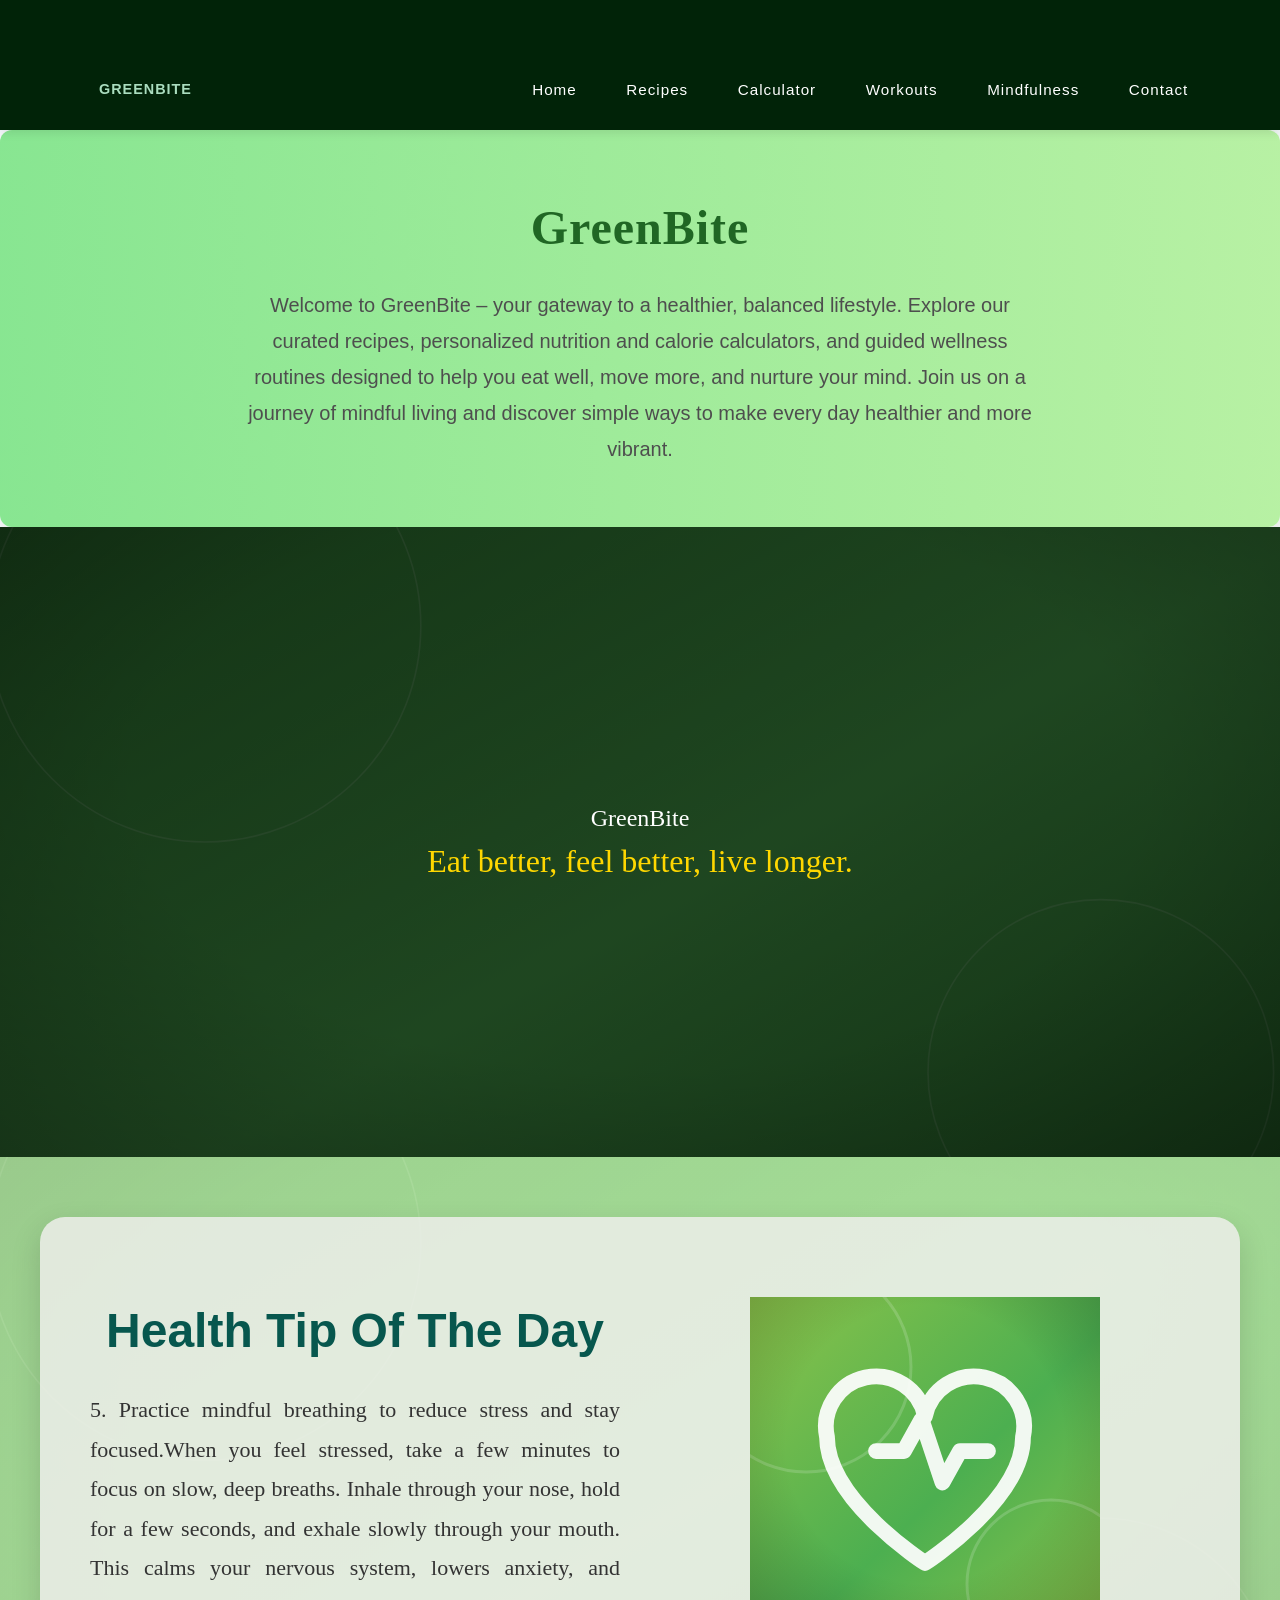
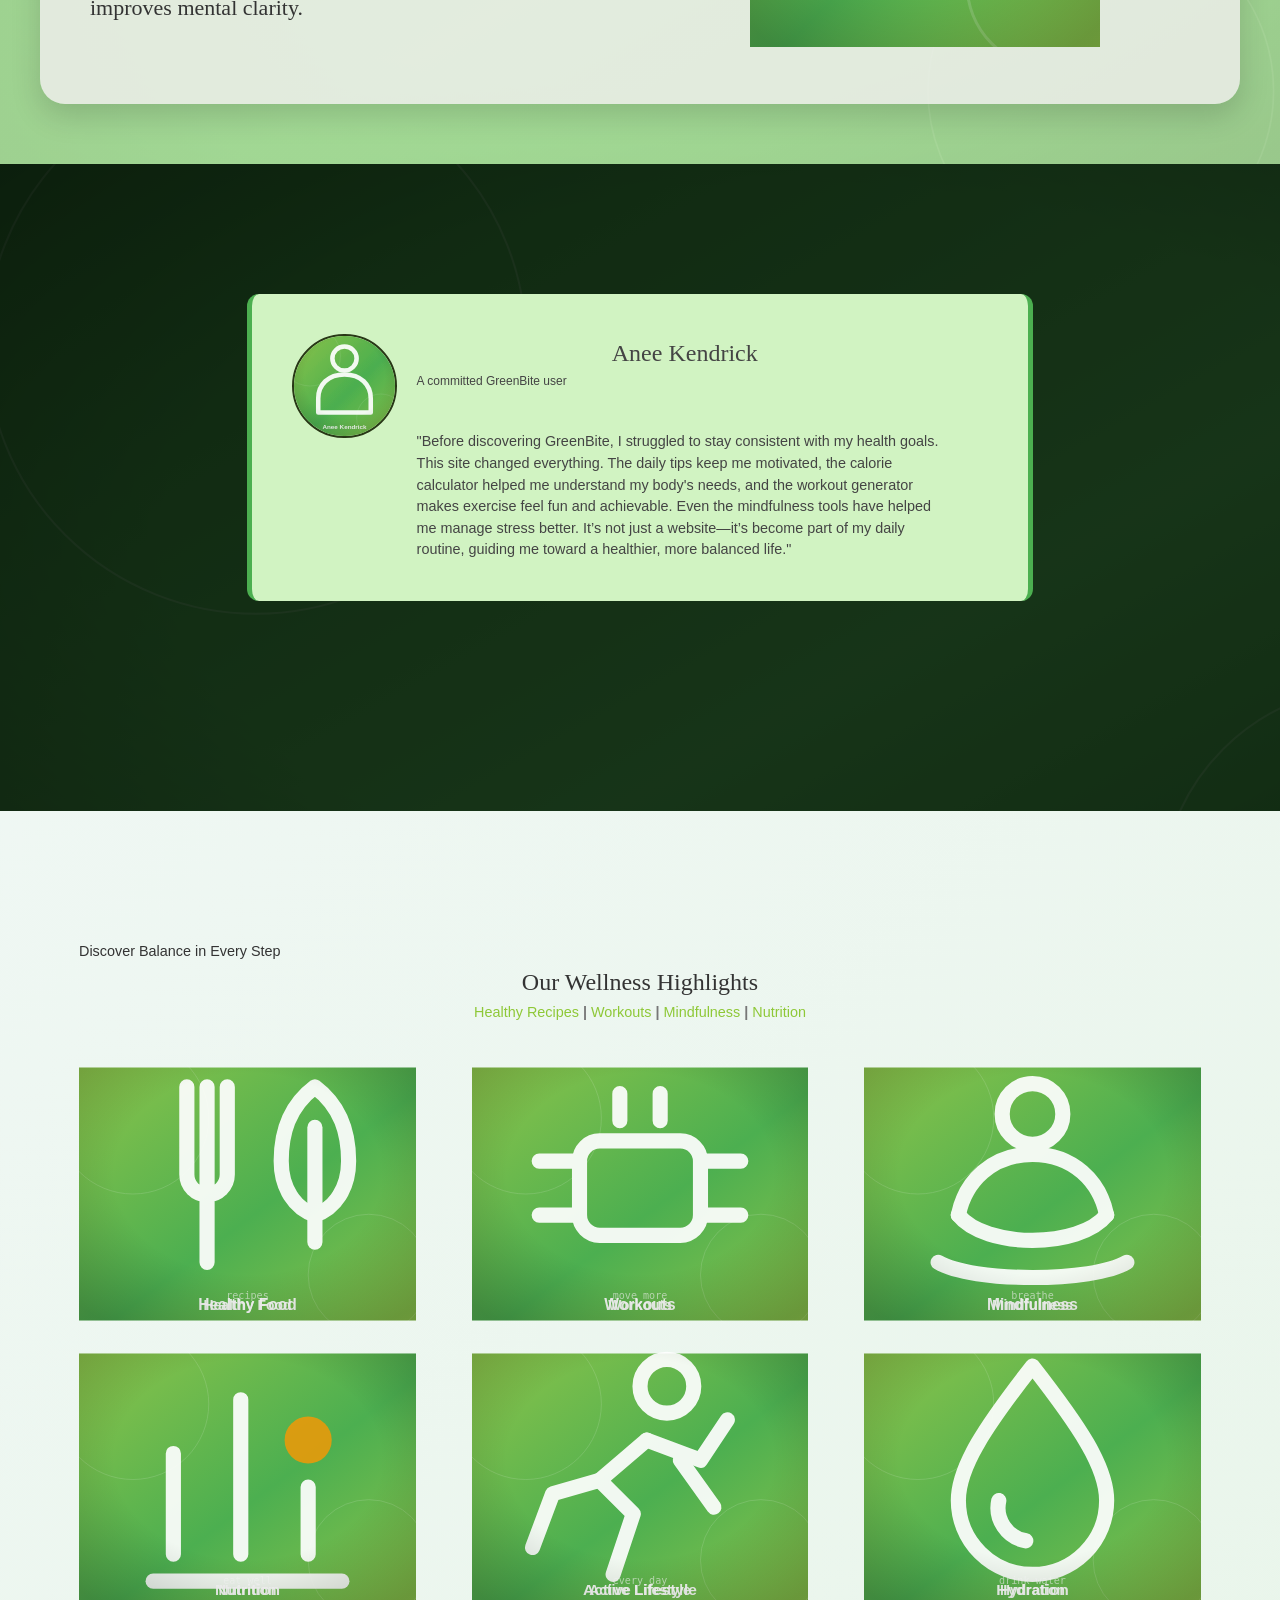
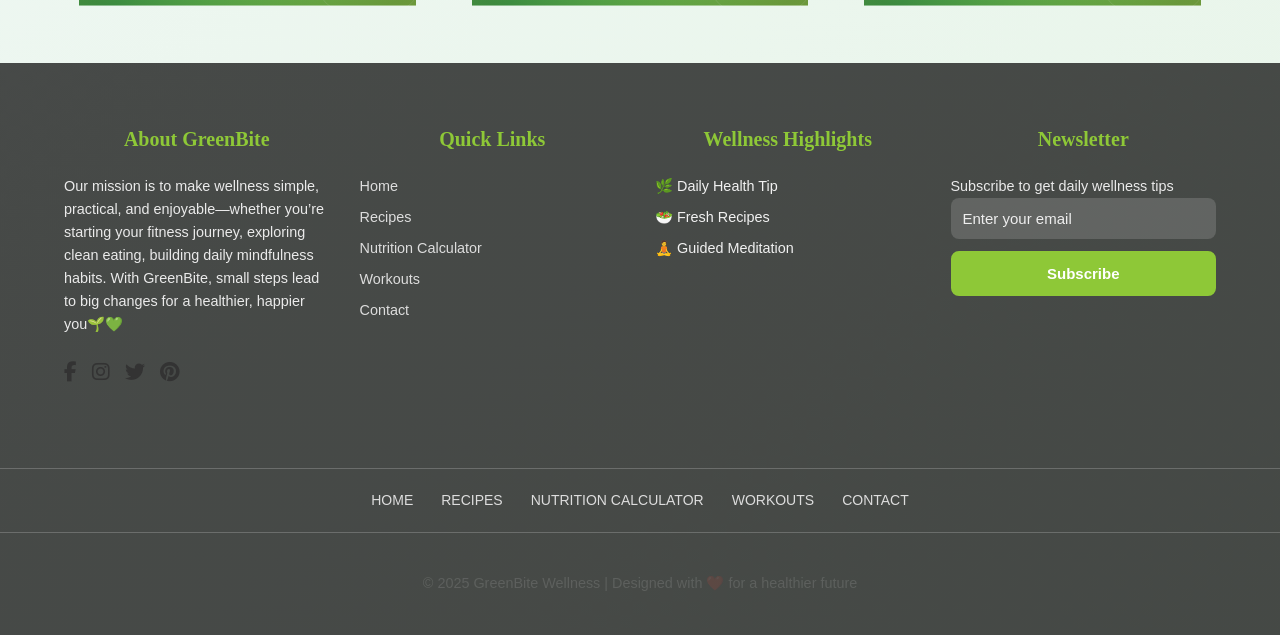
<file: index.html>
<!DOCTYPE html>
<html lang="en">
  <head>
    <meta charset="UTF-8" >
    <meta http-equiv="X-UA-Compatible" content="IE=edge" >
    <meta name="viewport" content="width=device-width, initial-scale=1.0" >
    <title>GreenBite</title>
    <link rel="stylesheet" href="style.css">
    
    <link
      rel="stylesheet"
      href="https://cdnjs.cloudflare.com/ajax/libs/font-awesome/6.5.0/css/all.min.css"
      crossorigin="anonymous"
      referrerpolicy="no-referrer"
    >
    <link href="https://fonts.googleapis.com/css2?family=Roboto&display=swap" rel="stylesheet">
    <link rel="icon" type="image/png" href="img/favicon.svg">
      <!-- PWA manifest -->
  <link rel="manifest" href="manifest.json">
  <meta name="theme-color" content="#4CAF50">


  </head>
 
<body>
    <!-- Header with Navigation -->
     <header>
        <div class="container">
         
            <nav>
              <a href="index.html" class="logo">GreenBite</a>
                
                <div class="hamburger">
                    <div class="line1"></div>
                    <div class="line2"></div>
                    <div class="line3"></div>
                </div>
                <ul class="nav-links">
                   
                    <li class="nav-link" style="--i: 1.35s"><a href="index.html"> Home</a></li>
                    <li class="nav-link" style="--i: 1.35s"><a href="Recipie.html"> Recipes</a></li>
                    <li class="nav-link" style="--i: .6s"><a href="Calculator.html"> Calculator</a></li>
                    
                    <li class="nav-link" style="--i: 1.1s">
                        <a href="#"> Workouts </a>
                        <div class="dropdown">
                            <ul>
                                <li class="dropdown-link"><a href="Bodyparts.html"> Body parts</a></li>
                                <li class="dropdown-link"><a href="Equipment.html"> Gear Needed</a></li>
                                <li><div class="arrow"></div></li>
                            </ul>
                        </div>
                    </li>
                    <li class="nav-link" style="--i: 1.35s"><a href="Mindfulness.html"> Mindfulness </a></li>
                    <li class="nav-link" style="--i: 1.35s"><a href="Contact.html"> Contact </a></li>
                </ul>
            </nav>
        </div>
    </header>

    <!-- Slide Heading -->
    <div class="slide-heading">
      <h1 class="slide-title">GreenBite</h1>
      <p class="description">
        Welcome to GreenBite – your gateway to a healthier, balanced lifestyle. 
        Explore our curated recipes, personalized nutrition and calorie calculators, 
        and guided wellness routines designed to help you eat well, move more, 
        and nurture your mind. Join us on a journey of mindful living and discover 
        simple ways to make every day healthier and more vibrant.
      </p>
    </div>

    <!-- Hero Section -->
    <section class="hero">
      <h2>GreenBite</h2>
      <p id="quote" class="fade">Loading tips...</p>
    </section>

    <!-- Health Tip Section -->
    <section class="health-tip">
      <div class="tip-box">
        <div class="details-wrap d-flex j-between">
          <div class="left-side">
            <h2>Health Tip Of The Day</h2>
            <p id="dailyTip"></p>
          </div>
          <div class="right-side img-icon">
            <a href="#"><img src="img/heart.svg" alt="heart icon" ></a>
          </div>
        </div>
      </div>
    </section>

    <!-- Testimonial Quote Section -->
    <section class="main-quote">
      <div class="container">
        <div class="quote-box d-flex">
          <img src="img/anne.svg" alt="Anee Kendrick" >
          <div class="quote-wrap">
            <h2>Anee Kendrick</h2>
            <span>A committed GreenBite user</span>
            <p>
              "Before discovering GreenBite, I struggled to stay consistent with my health goals. 
              This site changed everything. The daily tips keep me motivated, the calorie calculator 
              helped me understand my body's needs, and the workout generator makes exercise feel fun 
              and achievable. Even the mindfulness tools have helped me manage stress better. 
              It’s not just a website—it’s become part of my daily routine, guiding me toward a healthier, 
              more balanced life."
            </p>
          </div>
        </div>
      </div>
    </section>

    <!-- Portfolio Section -->
    <section class="portfolio-box">
      <div class="container">
        <div class="description-title-box-wrap">
          <div class="description-title-box">
            <p>Discover Balance in Every Step</p>
            <h2>Our Wellness Highlights</h2>
          </div>
          <div class="portfolio-switch">
            <span>Healthy Recipes</span> | <span>Workouts</span> |
            <span>Mindfulness</span> | <span>Nutrition</span>
          </div>
        </div>

        <div class="portfolio-item">
          <div class="single-portfolio">
            <a href="Recipie.html" class="img-icon">
              <img src="img/eat.svg" alt="Healthy food" >
            </a>
          </div>
          <div class="single-portfolio">
            <a href="Bodyparts.html" class="img-icon">
              <img src="img/workout.svg" alt="Workout" >
            </a>
          </div>
          <div class="single-portfolio">
            <a href="Mindfulness.html" class="img-icon">
              <img src="img/mindfulness3.svg" alt="Mindfulness" >
            </a>
          </div>
          <div class="single-portfolio">
            <a href="Recipie.html" class="img-icon">
              <img src="img/nutrition.svg" alt="Nutrition" >
            </a>
          </div>
          <div class="single-portfolio">
            <a href="Calculator.html" class="img-icon">
              <img src="img/workers.svg" alt="Active lifestyle" >
            </a>
          </div>
          <div class="single-portfolio">
            <a href="Bodyparts.html" class="img-icon">
              <img src="img/Hydration.svg" alt="Hydration" >
            </a>
          </div>
        </div>
      </div>
    </section>

    <!-- =======================================
      Foooter 
      ========================================= -->
    
    <footer>
      <div class="footer-widget">
        <!-- About -->
        <div class="about-widget">
          <h3>About GreenBite</h3>
          <p>Our mission is to make wellness simple, practical, and enjoyable—whether you’re starting your fitness 
            journey, exploring clean eating, building daily mindfulness habits. With GreenBite, small steps 
            lead to big changes for a healthier, happier you🌱💚</p>
          <div class="social-widget">
        <a href="https://facebook.com" aria-label="Facebook">
        <i class="fa-brands fa-facebook-f"></i>
      </a>
      <a href="https://instagram.com" aria-label="Instagram">
        <i class="fa-brands fa-instagram"></i>
      </a>
      <a href="https://twitter.com" aria-label="Twitter">
        <i class="fa-brands fa-twitter"></i>
      </a>

        <a href="https://pinterest.com">
          <i class="fa-brands fa-pinterest"></i>
        </a>
      </div>
        </div>

        <!-- Quick Links -->
        <div class="links-widget">
          <h3>Quick Links</h3>
          <ul>
            <li><a href="index.html">Home</a></li>
          <li><a href="Recipie.html">Recipes</a></li>
          <li><a href="Calculator.html">Nutrition Calculator</a></li>
          <li><a href="Bodyparts.html">Workouts</a></li>
          <li><a href="Contact.html">Contact</a></li>
          </ul>
        </div>

        <!-- Recent Highlights -->
        <div class="recent-widget">
          <h3>Wellness Highlights</h3>
          <ul>
            <li>🌿 Daily Health Tip</li>
            <li>🥗 Fresh Recipes</li>
            <li>🧘 Guided Meditation</li>
          </ul>
        </div>

        <!-- Newsletter -->
        <div class="contact-widget">
          <h3>Newsletter</h3>
          <p>Subscribe to get daily wellness tips</p>
          <form id="newsletterForm">
            <input type="email" id="emailInput" placeholder="Enter your email" required>
            <input type="submit" value="Subscribe">
          </form>
          <p id="subscriptionMsg"></p>
        </div>
      </div>

      <!-- Footer Menu -->
      <div class="footer-menu">
        <ul>
          <li><a href="index.html">Home</a></li>
          <li><a href="Recipie.html">Recipes</a></li>
          <li><a href="Calculator.html">Nutrition Calculator</a></li>
          <li><a href="Bodyparts.html">Workouts</a></li>
          <li><a href="Contact.html">Contact</a></li>
        </ul>
      </div>

      <!-- Credits -->
      <div class="footer-credit">
        <p>&copy; 2025 GreenBite Wellness | Designed with ❤️ for a healthier future</p>
      </div>
    </footer>

    <script src="script.js"></script>
  </body>
</html>
</file>
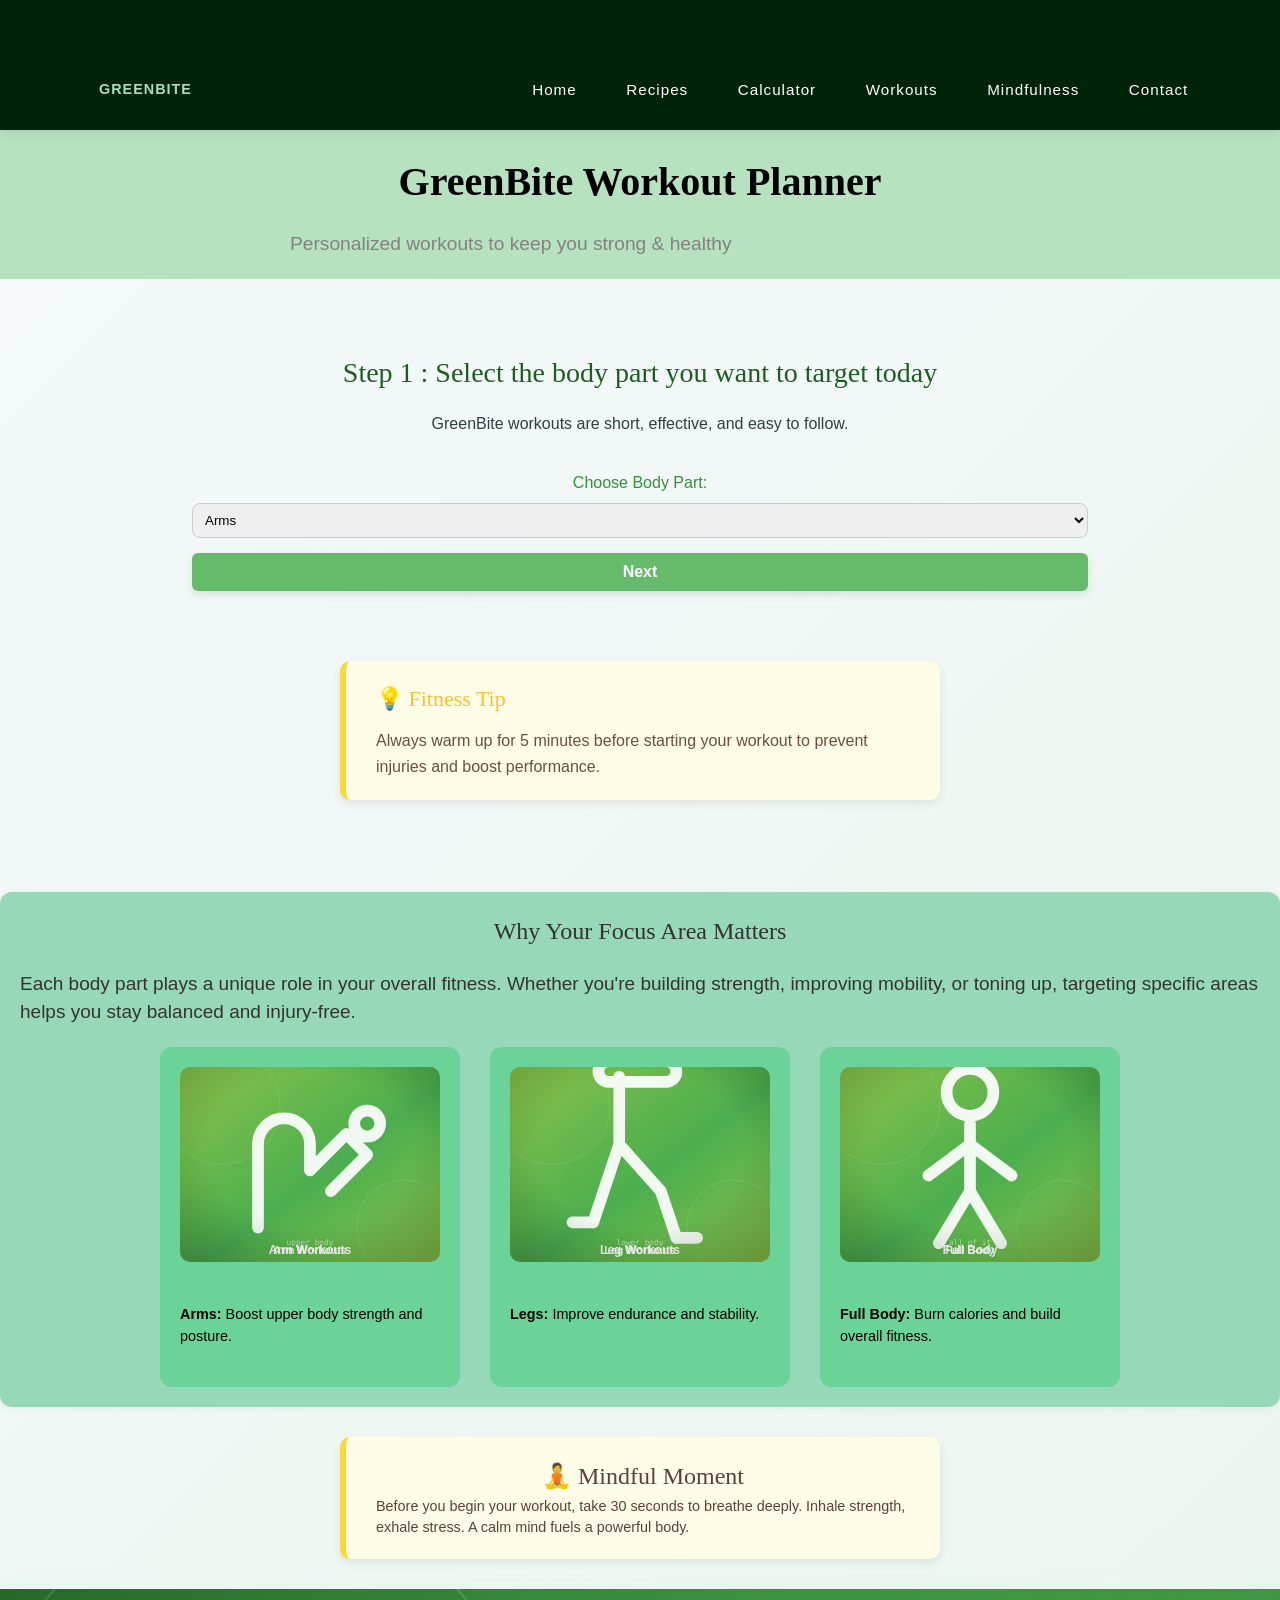
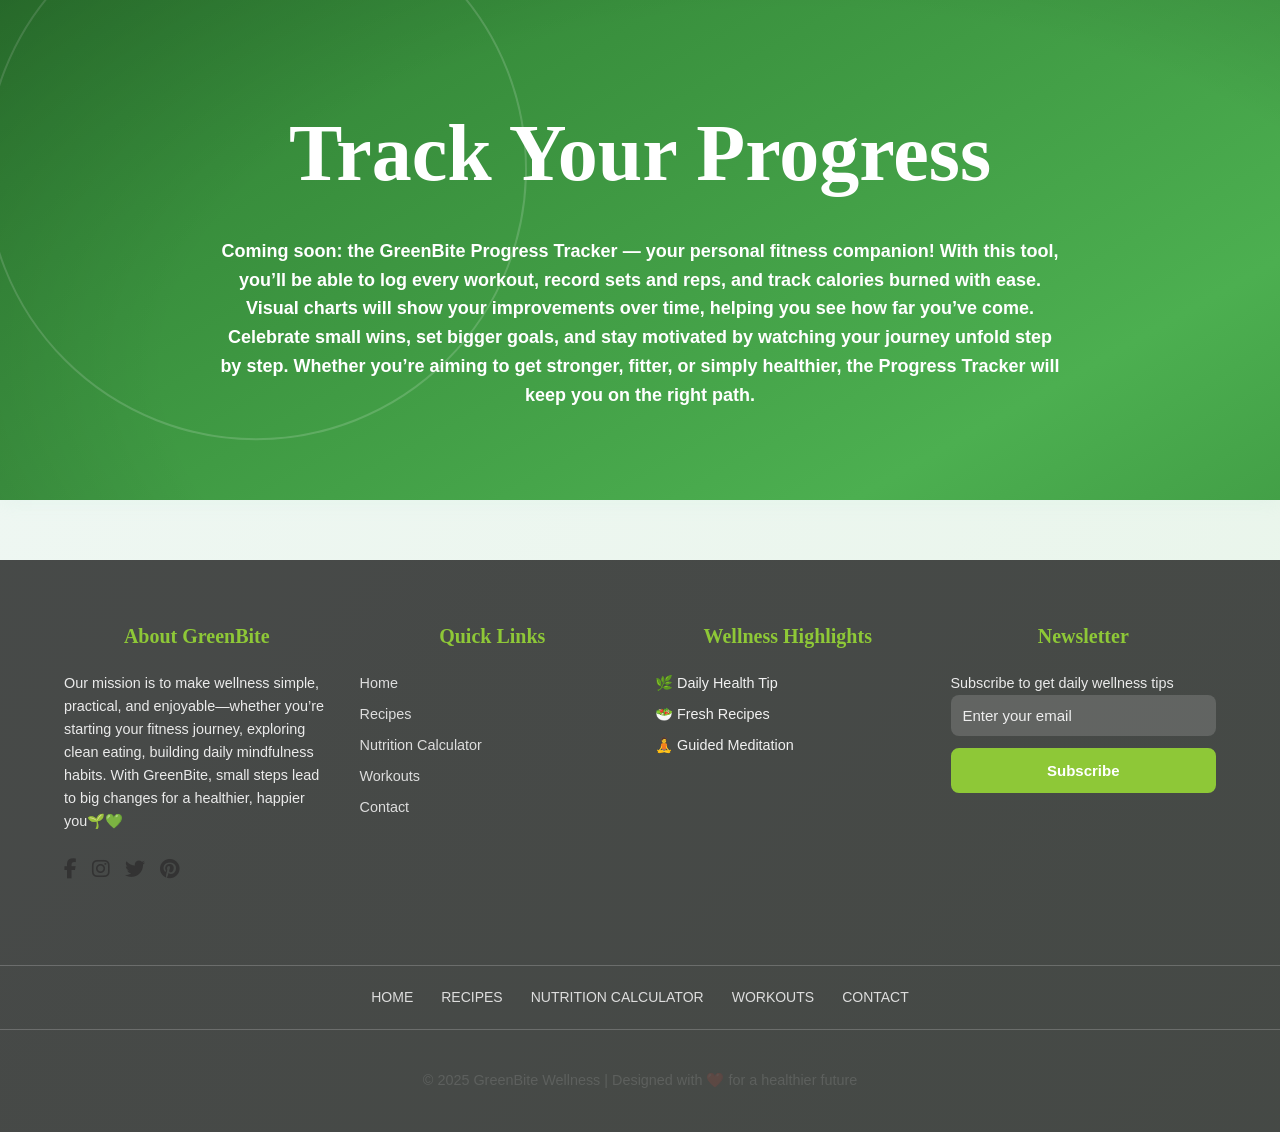
<file: Bodyparts.html>
<!DOCTYPE html>
<html lang="en">
  <head>
    <meta charset="UTF-8" >
    <meta http-equiv="X-UA-Compatible" content="IE=edge" >
    <meta name="viewport" content="width=device-width, initial-scale=1.0" >
    <title>GreenBite</title>
    <link rel="stylesheet" href="style.css">
    
    <link
      rel="stylesheet" 
      href="https://cdnjs.cloudflare.com/ajax/libs/font-awesome/6.5.0/css/all.min.css"
      crossorigin="anonymous"
      referrerpolicy="no-referrer"
    >
    <link rel="icon" type="image/png" href="img/favicon.svg">
      <!-- PWA manifest -->
  <link rel="manifest" href="manifest.json">
  <meta name="theme-color" content="#4CAF50">
    <link href="https://fonts.googleapis.com/css2?family=Roboto&display=swap" rel="stylesheet">

  </head>
<body class="bodygrid">
    
<header>
        <div class="container">
         
            <nav>
              <a href="index.html" class="logo">GreenBite</a>
                
                <div class="hamburger">
                    <div class="line1"></div>
                    <div class="line2"></div>
                    <div class="line3"></div>
                </div>
                <ul class="nav-links">
                    
                    <li class="nav-link" style="--i: 1.35s"><a href="index.html"> Home</a></li>
                    <li class="nav-link" style="--i: 1.35s"><a href="Recipie.html"> Recipes</a></li>
                    <li class="nav-link" style="--i: .6s"><a href="Calculator.html"> Calculator</a></li>
                    
                    <li class="nav-link" style="--i: 1.1s">
                        <a href="#"> Workouts </a>
                        <div class="dropdown">
                            <ul>
                                <li class="dropdown-link"><a href="Bodyparts.html"> Body parts</a></li>
                                <li class="dropdown-link"><a href="Equipment.html"> Gear Needed</a></li>
                                <li><div class="arrow"></div></li>
                            </ul>
                        </div>
                    </li>
                    <li class="nav-link" style="--i: 1.35s"><a href="Mindfulness.html"> Mindfulness </a></li>
                    <li class="nav-link" style="--i: 1.35s"><a href="Contact.html"> Contact </a></li>
                </ul>
            </nav>
        </div>
    </header>

    <div id="bodypartheader">
    <h1 >GreenBite Workout Planner</h1>
    <p  id="para">Personalized workouts to keep you strong & healthy </p>
    </div>

  <main>
    <section class="intro">
      <h2>Step 1 : Select the body part you want to target today </h2>
      <p> 
      GreenBite workouts are short, effective, and easy to follow.</p>
    

    <form id="bodyForm" >
      <label for="bodypart">Choose Body Part:</label>
      <select id="bodypart">
        <option value="Arms">Arms</option>
        <option value="Legs">Legs</option>
        <option value="Full Body">Full Body</option>
      </select>
      <button type="submit">Next</button>
    </form>
    </section>


    <!-- Extra Content: Tips Section -->
    <section class="tips">
      <h3>💡 Fitness Tip</h3>
      <p>Always warm up for 5 minutes before starting your workout to prevent injuries and boost performance.</p>
    </section>
  </main>
  <section class="why-section">
  <h2>Why Your Focus Area Matters</h2>
  <p>Each body part plays a unique role in your overall fitness. Whether you're building strength, improving mobility, or toning up, targeting specific areas helps you stay balanced and injury-free.</p>
  
  <div class="focus-images">
    <div class="focus-item">
      <img src="img/ArmWorkout.svg" alt="Arm workout">
      <p><strong>Arms:</strong> Boost upper body strength and posture.</p>
    </div>
    <div class="focus-item">
      <img src="img/LegWorkout.svg" alt="Leg workout">
      <p><strong>Legs:</strong> Improve endurance and stability.</p>
    </div>
    <div class="focus-item">
      <img src="img/fullbodyworkout.svg" alt="Full body workout">
      <p><strong>Full Body:</strong> Burn calories and build overall fitness.</p>
    </div>
  </div>
</section>

      <section class="mindful-moment">
        <div class="moment-box">
          
            
              <h2>🧘 Mindful Moment</h2>
              <p id="moment">Before you begin your workout, take 30 seconds to breathe deeply. Inhale strength, exhale stress.
                 A calm mind fuels a powerful body.</p>
           
        </div>
      </section>

<section class="progress-teaser">
  <h3>Track Your Progress</h3>
  <p>
    Coming soon: the <strong>GreenBite Progress Tracker</strong> — your personal fitness companion! 
    With this tool, you’ll be able to log every workout, record sets and reps, and track calories burned with ease. 
    Visual charts will show your improvements over time, helping you see how far you’ve come. 
    Celebrate small wins, set bigger goals, and stay motivated by watching your journey unfold step by step. 
    Whether you’re aiming to get stronger, fitter, or simply healthier, the Progress Tracker will keep you on the right path.
  </p>
</section>


<footer>
  <div class="footer-widget">
    <!-- About -->
    <div class="about-widget">
      <h3>About GreenBite</h3>
      <p>Our mission is to make wellness simple, practical, and enjoyable—whether you’re starting your fitness 
        journey, exploring clean eating, building daily mindfulness habits. With GreenBite, small steps 
        lead to big changes for a healthier, happier you🌱💚</p>
      <div class="social-widget">
        <a href="https://facebook.com" aria-label="Facebook">
        <i class="fa-brands fa-facebook-f"></i>
      </a>
      <a href="https://instagram.com" aria-label="Instagram">
        <i class="fa-brands fa-instagram"></i>
      </a>
      <a href="https://twitter.com" aria-label="Twitter">
        <i class="fa-brands fa-twitter"></i>
      </a>

        <a href="https://pinterest.com">
          <i class="fa-brands fa-pinterest"></i>
        </a>
      </div>

    </div>

    <!-- Quick Links -->
    <div class="links-widget">
      <h3>Quick Links</h3>
      <ul>
        <li><a href="index.html">Home</a></li>
          <li><a href="Recipie.html">Recipes</a></li>
          <li><a href="Calculator.html">Nutrition Calculator</a></li>
          <li><a href="Bodyparts.html">Workouts</a></li>
          <li><a href="Contact.html">Contact</a></li>
      </ul>
    </div>

    <!-- Recent Highlights -->
    <div class="recent-widget">
      <h3>Wellness Highlights</h3>
      <ul>
        <li>🌿 Daily Health Tip</li>
        <li>🥗 Fresh Recipes</li>
        <li>🧘 Guided Meditation</li>
      </ul>
    </div>

    <!-- Newsletter -->
    <div class="contact-widget">
      <h3>Newsletter</h3>
      <p>Subscribe to get daily wellness tips</p>
      <form id="newsletterForm">
        <input type="email" id="emailInput" placeholder="Enter your email" required>
        <input type="submit" value="Subscribe">
      </form>
      <p id="subscriptionMsg"></p>
    </div>
  </div>

  <!-- Footer Menu -->
  <div class="footer-menu">
    <ul>
      <li><a href="index.html">Home</a></li>
          <li><a href="Recipie.html">Recipes</a></li>
          <li><a href="Calculator.html">Nutrition Calculator</a></li>
          <li><a href="Bodyparts.html">Workouts</a></li>
          <li><a href="Contact.html">Contact</a></li>
    </ul>
  </div>

  <!-- Credits -->
  <div class="footer-credit">
    <p>&copy; 2025 GreenBite Wellness | Designed with ❤️ for a healthier future</p>
  </div>
  <script src="script.js"></script>
</footer>
</body>
</html>
</file>
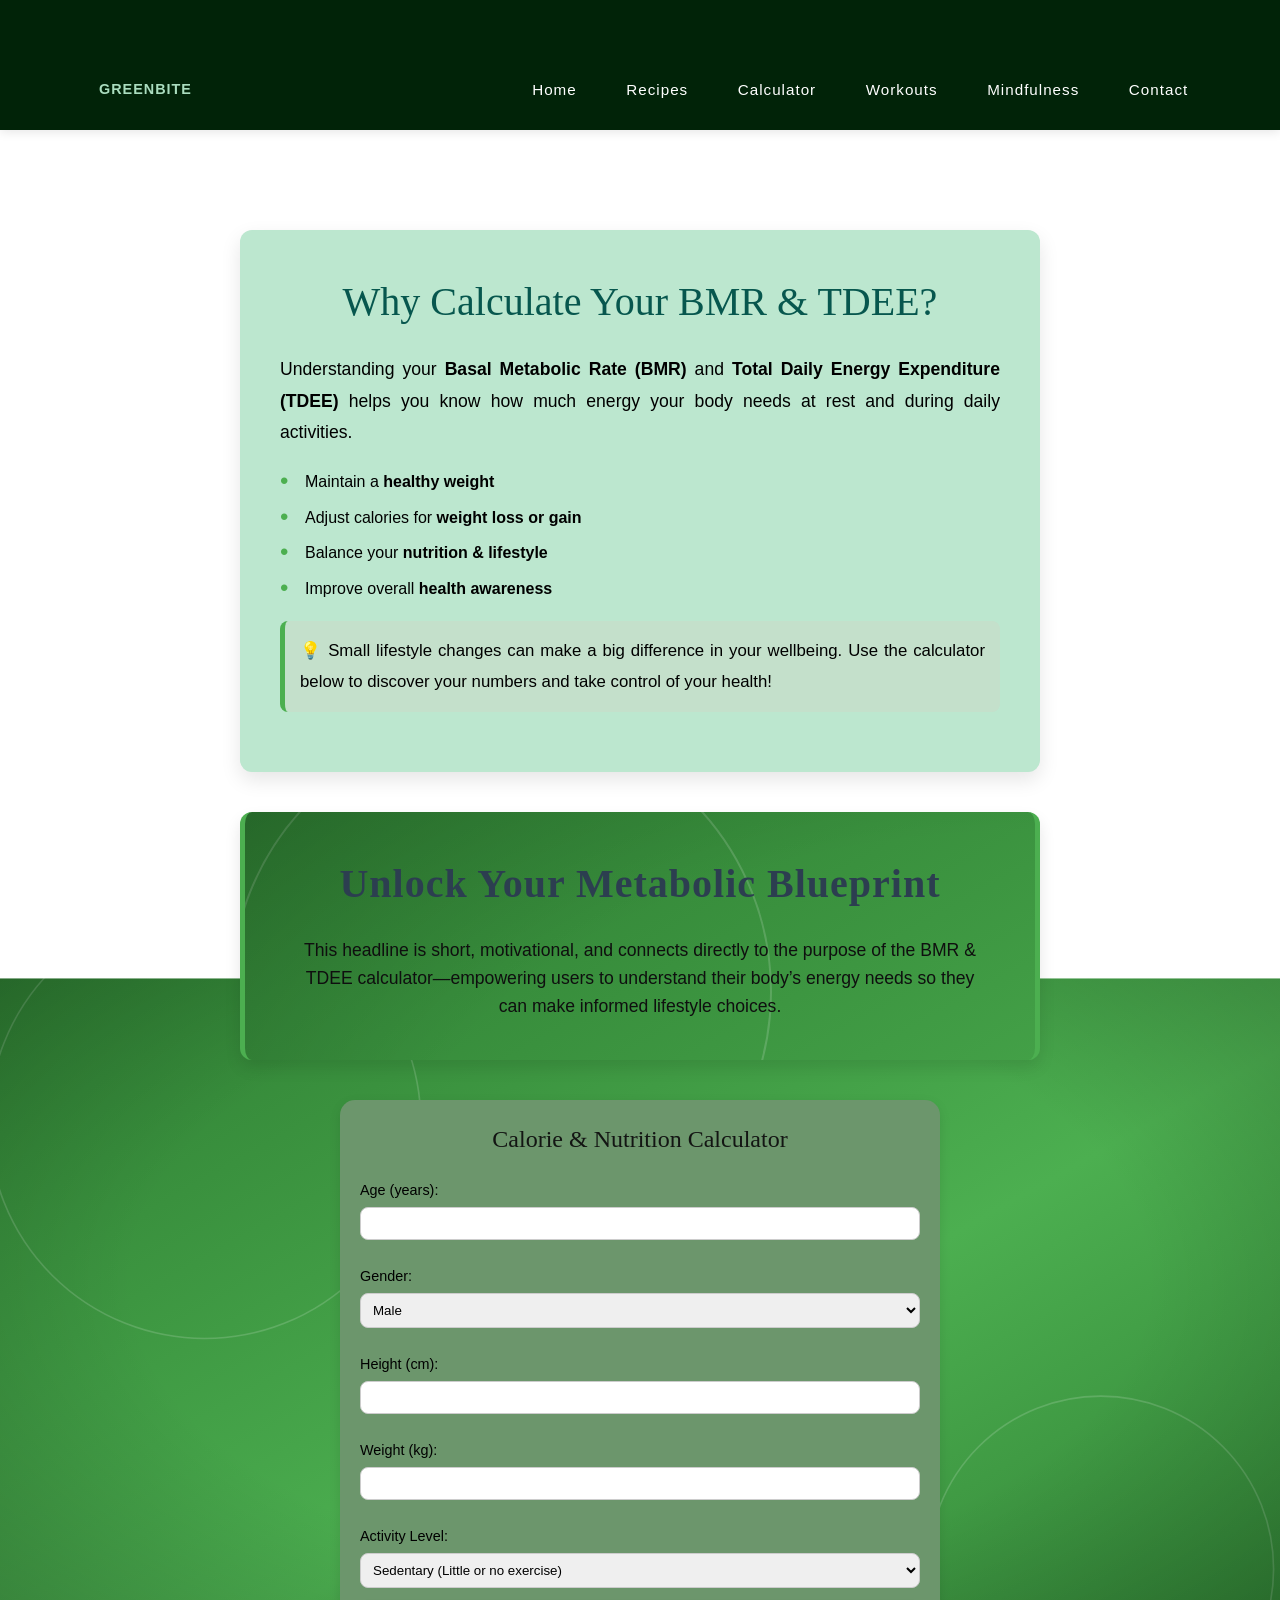
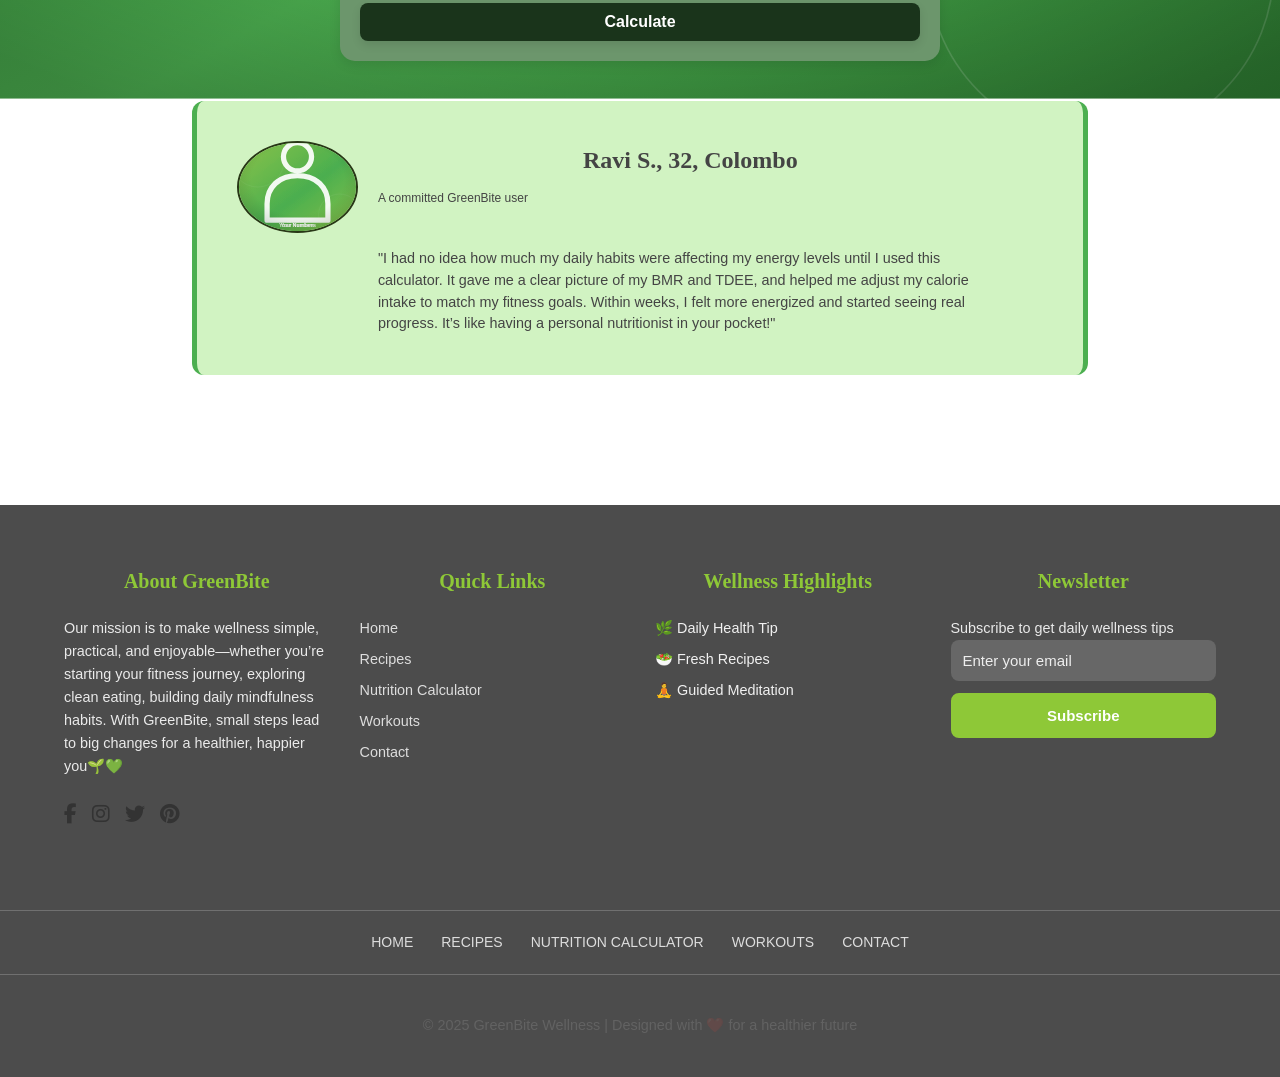
<file: Calculator.html>
<!DOCTYPE html>
<html lang="en">
  <head>
    <meta charset="UTF-8" >
    <meta http-equiv="X-UA-Compatible" content="IE=edge" >
    <meta name="viewport" content="width=device-width, initial-scale=1.0" >
    <title>GreenBite</title>
    <link rel="stylesheet" href="style.css">
    
    <link
      rel="stylesheet"
      href="https://cdnjs.cloudflare.com/ajax/libs/font-awesome/6.5.0/css/all.min.css"
      crossorigin="anonymous"
      referrerpolicy="no-referrer"
    >
    <link rel="icon" type="image/png" href="img/favicon.svg">
      <!-- PWA manifest -->
  <link rel="manifest" href="manifest.json">
  <meta name="theme-color" content="#4CAF50">
    <link href="https://fonts.googleapis.com/css2?family=Roboto&display=swap" rel="stylesheet">

  </head>
<body class="calculatorContainer">

    <!-- Header with Navigation -->
     <header>
        <div class="container">
         
            <nav>
              <a href="index.html" class="logo">GreenBite</a>
                
                <div class="hamburger">
                    <div class="line1"></div>
                    <div class="line2"></div>
                    <div class="line3"></div>
                </div>
                <ul class="nav-links">
                   
                    <li class="nav-link" style="--i: 1.35s"><a href="index.html"> Home</a></li>
                    <li class="nav-link" style="--i: 1.35s"><a href="Recipie.html"> Recipes</a></li>
                    <li class="nav-link" style="--i: .6s"><a href="Calculator.html"> Calculator</a></li>
                    
                    <li class="nav-link" style="--i: 1.1s">
                        <a href="#"> Workouts </a>
                        <div class="dropdown">
                            <ul>
                                <li class="dropdown-link"><a href="Bodyparts.html"> Body parts</a></li>
                                <li class="dropdown-link"><a href="Equipment.html"> Gear Needed</a></li>
                                <li><div class="arrow"></div></li>
                            </ul>
                        </div>
                    </li>
                    <li class="nav-link" style="--i: 1.35s"><a href="Mindfulness.html"> Mindfulness </a></li>
                    <li class="nav-link" style="--i: 1.35s"><a href="Contact.html"> Contact </a></li>
                </ul>
            </nav>
        </div>
    </header>


  <!-- =========================
       Calculator Intro
  ============================ -->
  <section class="calculator-section">
    
      <div class="calculator-intro">
        <h2>Why Calculate Your BMR & TDEE?</h2>
        <p>
          Understanding your <strong>Basal Metabolic Rate (BMR)</strong> and 
          <strong>Total Daily Energy Expenditure (TDEE)</strong> helps you know how much 
          energy your body needs at rest and during daily activities.
        </p>
        <ul>
          <li>Maintain a <b>healthy weight</b></li>
          <li>Adjust calories for <b>weight loss or gain</b></li>
          <li>Balance your <b>nutrition & lifestyle</b></li>
          <li>Improve overall <b>health awareness</b></li>
        </ul>
        <p class="highlight">
          💡 Small lifestyle changes can make a big difference in your wellbeing.  
          Use the calculator below to discover your numbers and take control of your health!
        </p>
      </div>
    
  </section>
  <section>
    <div class="metabolic-section">
    <h1>Unlock Your Metabolic Blueprint</h1>
    <p>This headline is short, motivational, and connects directly to the purpose of the BMR & TDEE
         calculator—empowering users to understand their body’s energy needs so they can make informed
          lifestyle choices.</p>
    </div>
  </section>

  <!-- =========================
       Calculator
  ============================ -->
  <section class="calculator">
    <div class="calc-box">
      <h2>Calorie & Nutrition Calculator</h2>
      <form id="calcForm">
        <label>Age (years):</label>
        <input type="number" id="age" required>

        <label>Gender:</label>
        <select id="gender">
          <option value="male">Male</option>
          <option value="female">Female</option>
        </select>

        <label>Height (cm):</label>
        <input type="number" id="height" required>

        <label for="weight">Weight (kg):</label>
        <input type="number" id="weight" required>

        <label for="activityLevel">Activity Level:</label>
        <select id="activity">
          <option value="1.2">Sedentary (Little or no exercise)</option>
          <option value="1.375">Lightly active (1–3 days/week)</option>
          <option value="1.55">Moderately active (3–5 days/week)</option>
          <option value="1.725">Very active (6–7 days/week)</option>
          <option value="1.9">Super active (physical job)</option>
        </select>

        <button type="button" onclick="calculate()">Calculate</button>
      </form>

      <div id="results" class="results">
        <h3>Your Results</h3>
        <p><strong>BMR:</strong> <span id="bmr"></span> kcal/day</p>
        <p><strong>TDEE:</strong> <span id="tdee"></span> kcal/day</p>

        <h4>Macronutrient Breakdown</h4>

        <p>Carbs: <span id="carbs"></span> g</p>
        <div class="progress">
          <div id="carbsBar"></div>
        </div>

        <p>Protein: <span id="protein"></span> g</p>
        <div class="progress">
          <div id="proteinBar"></div>
        </div>

        <p>Fat: <span id="fat"></span> g</p>
        <div class="progress">
          <div id="fatBar"></div>
        </div>
      </div>
    </div>
  </section>
  <!-- Testimonial Quote Section -->
      <section class="Testimonial">
        
          <div class="quote-box d-flex">
            <img src="img/human.svg" alt="Anee Kendrick" >
            <div class="quote-wrap">
              <h1>Ravi S., 32, Colombo</h1>
              <span>A committed GreenBite user</span>
              <p>
                "I had no idea how much my daily habits were affecting my energy levels until I used this calculator. 
                It gave me a clear picture of my BMR and TDEE, and helped me adjust my calorie intake to match my
                fitness goals. Within weeks, I felt more energized and started seeing real progress. It’s like having 
                a personal nutritionist in your pocket!"
              </p>
            </div>
          </div>
        
      </section>


 <!-- =======================================
      Foooter 
      ========================================= -->
<footer>
  <div class="footer-widget">
    <!-- About -->
    <div class="about-widget">
      <h3>About GreenBite</h3>
      <p>Our mission is to make wellness simple, practical, and enjoyable—whether you’re starting your fitness 
        journey, exploring clean eating, building daily mindfulness habits. With GreenBite, small steps 
        lead to big changes for a healthier, happier you🌱💚</p>
      <div class="social-widget">
        <a href="https://facebook.com" aria-label="Facebook">
        <i class="fa-brands fa-facebook-f"></i>
      </a>
      <a href="https://instagram.com" aria-label="Instagram">
        <i class="fa-brands fa-instagram"></i>
      </a>
      <a href="https://twitter.com" aria-label="Twitter">
        <i class="fa-brands fa-twitter"></i>
      </a>

        <a href="https://pinterest.com">
          <i class="fa-brands fa-pinterest"></i>
        </a>
      </div>

    </div>

    <!-- Quick Links -->
    <div class="links-widget">
      <h3>Quick Links</h3>
      <ul>
        <li><a href="index.html">Home</a></li>
          <li><a href="Recipie.html">Recipes</a></li>
          <li><a href="Calculator.html">Nutrition Calculator</a></li>
          <li><a href="Bodyparts.html">Workouts</a></li>
          <li><a href="Contact.html">Contact</a></li>
      </ul>
    </div>

    <!-- Recent Highlights -->
    <div class="recent-widget">
      <h3>Wellness Highlights</h3>
      <ul>
        <li>🌿 Daily Health Tip</li>
        <li>🥗 Fresh Recipes</li>
        <li>🧘 Guided Meditation</li>
      </ul>
    </div>

    <!-- Newsletter -->
    <div class="contact-widget">
      <h3>Newsletter</h3>
      <p>Subscribe to get daily wellness tips</p>
      <form id="newsletterForm">
        <input type="email" id="emailInput" placeholder="Enter your email" required>
        <input type="submit" value="Subscribe">
      </form>
      <p id="subscriptionMsg"></p>
    </div>
  </div>

  <!-- Footer Menu -->
  <div class="footer-menu">
    <ul>
      <li><a href="index.html">Home</a></li>
          <li><a href="Recipie.html">Recipes</a></li>
          <li><a href="Calculator.html">Nutrition Calculator</a></li>
          <li><a href="Bodyparts.html">Workouts</a></li>
          <li><a href="Contact.html">Contact</a></li>
    </ul>
  </div>

  <!-- Credits -->
  <div class="footer-credit">
    <p>&copy; 2025 GreenBite Wellness | Designed with ❤️ for a healthier future</p>
  </div>
</footer>


    



    <script src="script.js"></script>

</body>
</html>
</file>
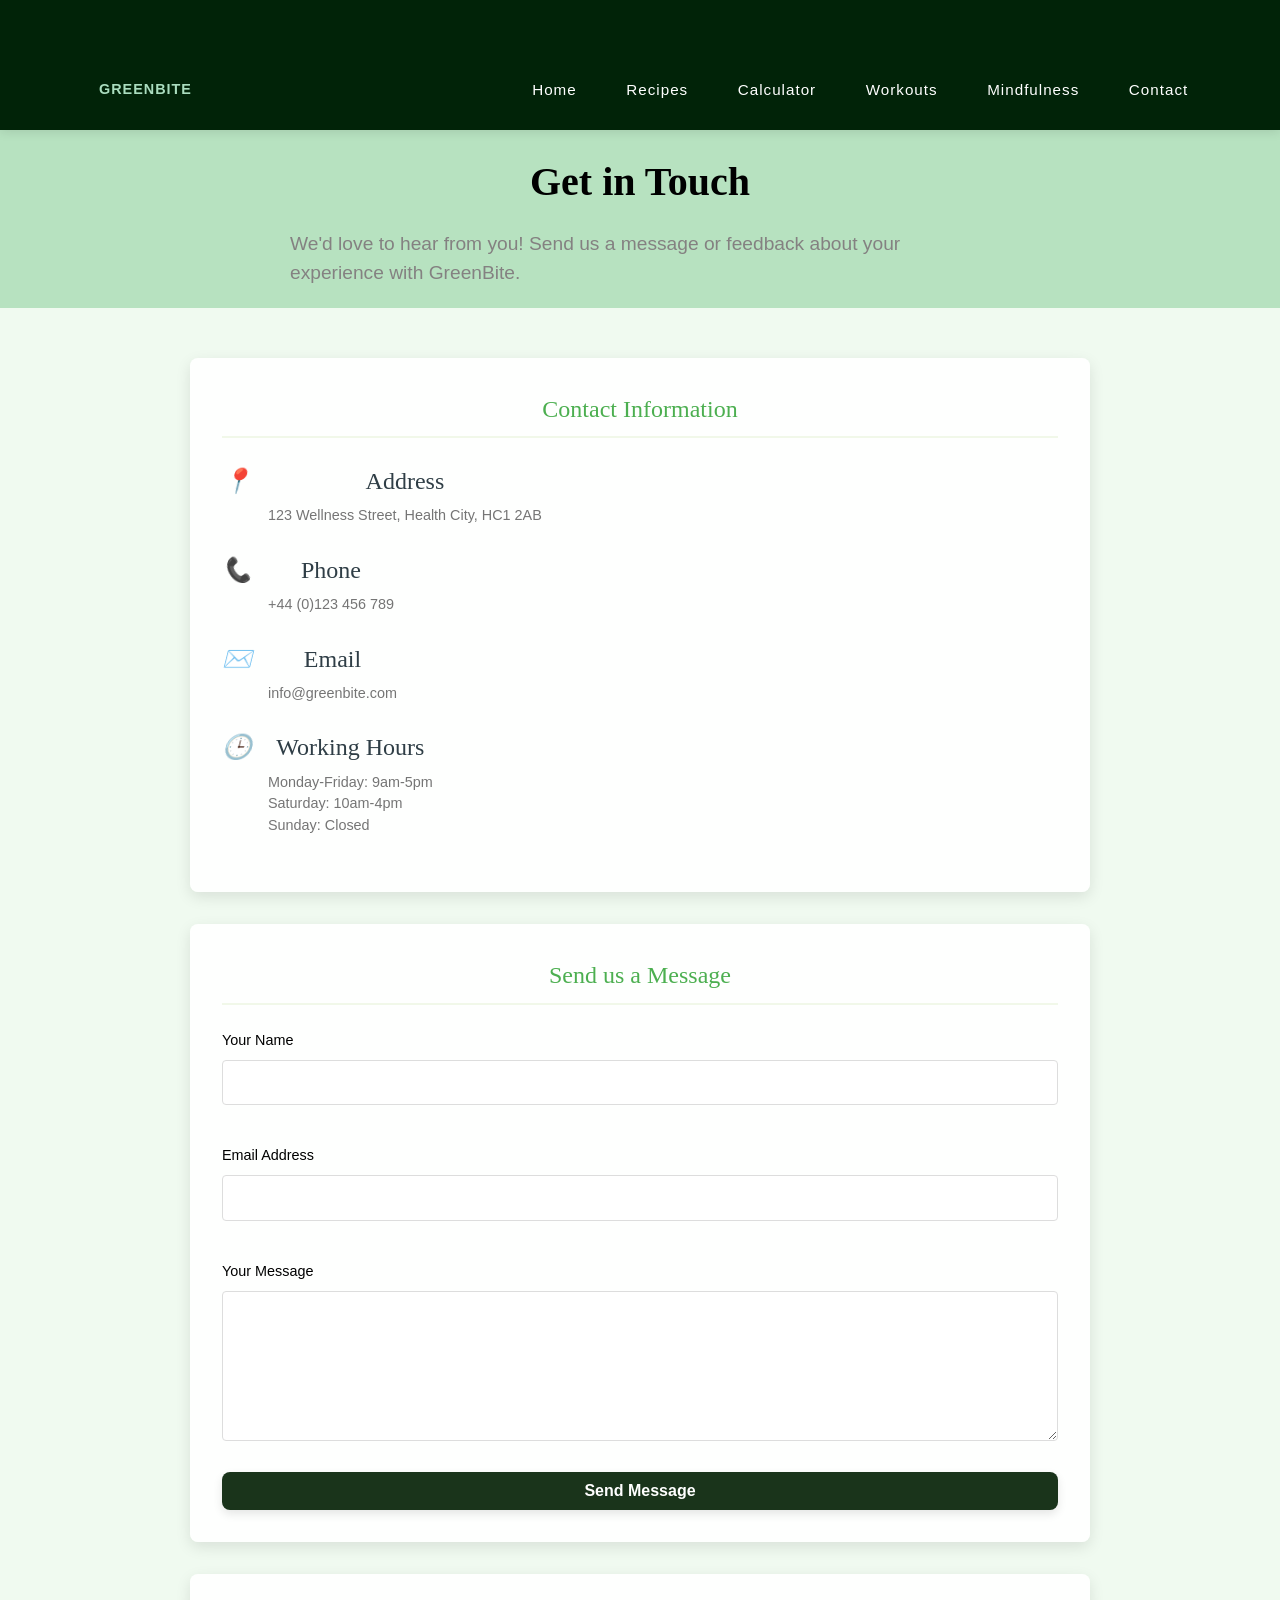
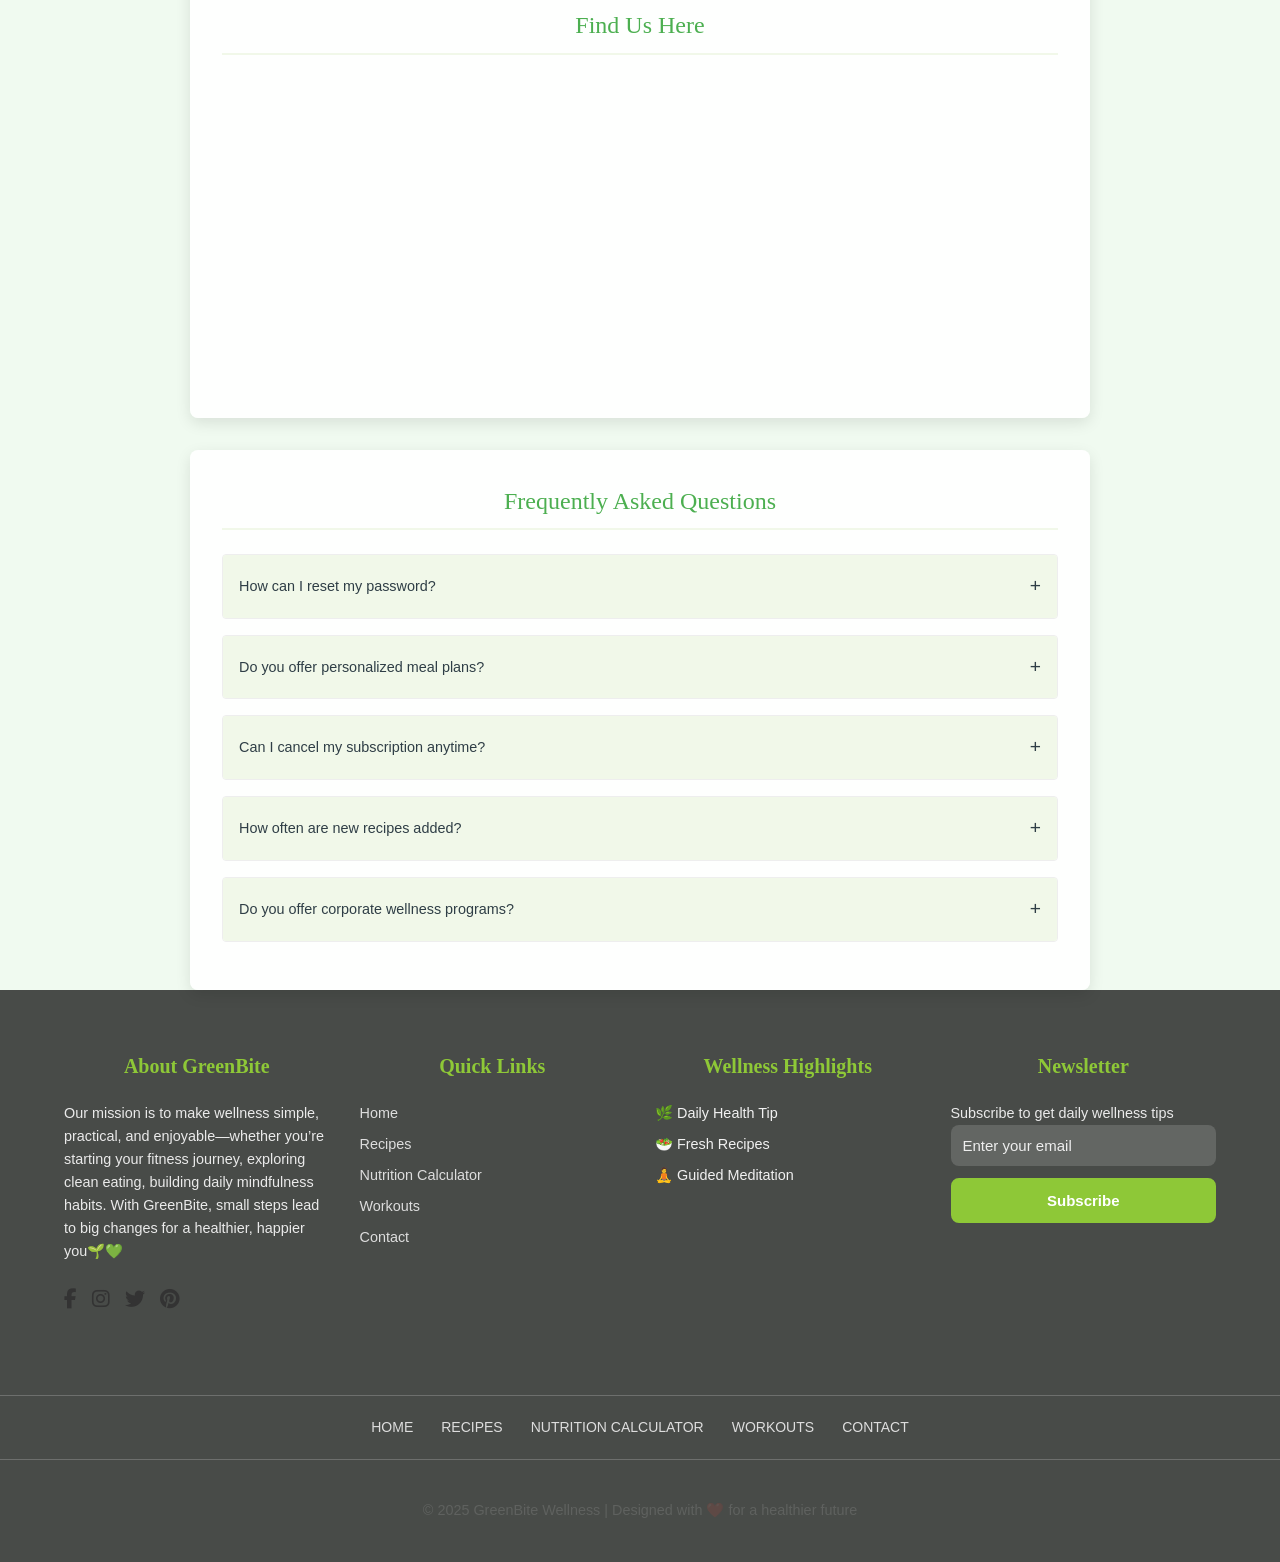
<file: Contact.html>
<!DOCTYPE html>
<html lang="en">
  <head>
    <meta charset="UTF-8" >
    <meta http-equiv="X-UA-Compatible" content="IE=edge" >
    <meta name="viewport" content="width=device-width, initial-scale=1.0" >
    <title>GreenBite</title>
    <link rel="stylesheet" href="style.css">
    
    <link
      rel="stylesheet"
      href="https://cdnjs.cloudflare.com/ajax/libs/font-awesome/6.5.0/css/all.min.css"
      crossorigin="anonymous"
      referrerpolicy="no-referrer"
    >
    <link rel="icon" type="image/png" href="img/favicon.svg">
      <!-- PWA manifest -->
  <link rel="manifest" href="manifest.json">
  <meta name="theme-color" content="#4CAF50">
    <link href="https://fonts.googleapis.com/css2?family=Roboto&display=swap" rel="stylesheet">

  </head>
<body class="contactbody">
    <!-- Header with Navigation -->
      <header>
        <div class="container">
         
            <nav>
              <a href="index.html" class="logo">GreenBite</a>
                
                <div class="hamburger">
                    <div class="line1"></div>
                    <div class="line2"></div>
                    <div class="line3"></div>
                </div>
                <ul class="nav-links">
                  
                    <li class="nav-link" style="--i: 1.35s"><a href="index.html"> Home</a></li>
                    <li class="nav-link" style="--i: 1.35s"><a href="Recipie.html"> Recipes</a></li>
                    <li class="nav-link" style="--i: .6s"><a href="Calculator.html"> Calculator</a></li>
                    
                    <li class="nav-link" style="--i: 1.1s">
                        <a href="#"> Workouts </a>
                        <div class="dropdown">
                            <ul>
                                <li class="dropdown-link"><a href="Bodyparts.html"> Body parts</a></li>
                                <li class="dropdown-link"><a href="Equipment.html"> Gear Needed</a></li>
                                <li><div class="arrow"></div></li>
                            </ul>
                        </div>
                    </li>
                    <li class="nav-link" style="--i: 1.35s"><a href="Mindfulness.html"> Mindfulness </a></li>
                    <li class="nav-link" style="--i: 1.35s"><a href="Contact.html"> Contact </a></li>
                </ul>
            </nav>
        </div>
    </header>
  
    <div id="bodypartheader">
    <h1 >Get in Touch</h1>
    <p  id="para">We'd love to hear from you! Send us a message or feedback about your experience with GreenBite.</p>
    </div>
    <!-- Main Content -->
    <main class="container">
        <div class="contact-grid">
            <!-- Contact Information -->
            <div class="contact-info">
                <h2>Contact Information</h2>
                <div class="info-item">
                    <i>📍</i>
                    <div class="info-details">
                        <h3>Address</h3>
                        <p>123 Wellness Street, Health City, HC1 2AB</p>
                    </div>
                </div>
                <div class="info-item">
                    <i>📞</i>
                    <div class="info-details">
                        <h3>Phone</h3>
                        <p>+44 (0)123 456 789</p>
                    </div>
                </div>
                <div class="info-item">
                    <i>✉️</i>
                    <div class="info-details">
                        <h3>Email</h3>
                        <p>info@greenbite.com</p>
                    </div>
                </div>
                <div class="info-item">
                    <i>🕒</i>
                    <div class="info-details">
                        <h3>Working Hours</h3>
                        <p>Monday-Friday: 9am-5pm</p>
                        <p>Saturday: 10am-4pm</p>
                        <p>Sunday: Closed</p>
                    </div>
                </div>
            </div>

            <!-- Contact Form -->
            <div class="contact-form">
                <h2>Send us a Message</h2>
                <form id="feedbackForm">
                    <div class="form-group">
                        <label for="name">Your Name</label>
                        <input type="text" id="name" name="name" required>
                        <div class="error" id="nameError">Please enter your name</div>
                    </div>
                    <div class="form-group">
                        <label for="email">Email Address</label>
                        <input type="email" id="email" name="email" required>
                        <div class="error" id="emailError">Please enter a valid email address</div>
                    </div>
                    <div class="form-group">
                        <label for="message">Your Message</label>
                        <textarea id="message" name="message" required></textarea>
                        <div class="error" id="messageError">Please enter your message</div>
                    </div>
                    <button type="submit">Send Message</button>
                </form>
                <div class="success-message" id="successMessage">
                    Thank you for your feedback! We'll get back to you soon.
                </div>
            </div>
           

            <!-- Map -->
            <div class="map-container">
                <h2>Find Us Here</h2>
                <iframe src="https://www.openstreetmap.org/export/embed.html?bbox=79.855,6.910,79.865,6.920&layer=mapnik&marker=6.914,79.860" allowfullscreen="" loading="lazy"></iframe>
            </div>
                

            <!-- FAQ Section -->
            <div class="faq-section">
                <h2>Frequently Asked Questions</h2>
                <div class="faq-item">
                    <div class="faq-question">How can I reset my password?</div>
                    <div class="faq-answer">
                        <p>You can reset your password by clicking on the "Forgot Password" link on the login page. We'll send a password reset link to your registered email address.</p>
                    </div>
                </div>
                <div class="faq-item">
                    <div class="faq-question">Do you offer personalized meal plans?</div>
                    <div class="faq-answer">
                        <p>Yes, we offer personalized meal plans based on your dietary preferences and health goals. Please contact our nutrition team for more information.</p>
                    </div>
                </div>
                <div class="faq-item">
                    <div class="faq-question">Can I cancel my subscription anytime?</div>
                    <div class="faq-answer">
                        <p>Absolutely! You can cancel your subscription at any time without any cancellation fees. Your access will continue until the end of your current billing period.</p>
                    </div>
                </div>
                <div class="faq-item">
                    <div class="faq-question">How often are new recipes added?</div>
                    <div class="faq-answer">
                        <p>We add new recipes every week to keep our collection fresh and exciting. Seasonal recipes are added throughout the year.</p>
                    </div>
                </div>
                <div class="faq-item">
                    <div class="faq-question">Do you offer corporate wellness programs?</div>
                    <div class="faq-answer">
                        <p>Yes, we offer customized corporate wellness programs. Please contact our business team at corporate@greenbite.com for more information.</p>
                    </div>
                </div>
            </div>
        </div>
    </main>
    
    <!-- =======================================
      Foooter 
      ========================================= -->
    
    <footer>
      <div class="footer-widget">
        <!-- About -->
        <div class="about-widget">
          <h3>About GreenBite</h3>
          <p>Our mission is to make wellness simple, practical, and enjoyable—whether you’re starting your fitness 
            journey, exploring clean eating, building daily mindfulness habits. With GreenBite, small steps 
            lead to big changes for a healthier, happier you🌱💚</p>
          <div class="social-widget">
        <a href="https://facebook.com" aria-label="Facebook">
        <i class="fa-brands fa-facebook-f"></i>
      </a>
      <a href="https://instagram.com" aria-label="Instagram">
        <i class="fa-brands fa-instagram"></i>
      </a>
      <a href="https://twitter.com" aria-label="Twitter">
        <i class="fa-brands fa-twitter"></i>
      </a>

        <a href="https://pinterest.com">
          <i class="fa-brands fa-pinterest"></i>
        </a>
      </div>
        </div>


        <!-- Quick Links -->
        <div class="links-widget">
          <h3>Quick Links</h3>
          <ul>
            <li><a href="index.html">Home</a></li>
          <li><a href="Recipie.html">Recipes</a></li>
          <li><a href="Calculator.html">Nutrition Calculator</a></li>
          <li><a href="Bodyparts.html">Workouts</a></li>
          <li><a href="Contact.html">Contact</a></li>
          </ul>
        </div>

        <!-- Recent Highlights -->
        <div class="recent-widget">
          <h3>Wellness Highlights</h3>
          <ul>
            <li>🌿 Daily Health Tip</li>
            <li>🥗 Fresh Recipes</li>
            <li>🧘 Guided Meditation</li>
          </ul>
        </div>

        <!-- Newsletter -->
        <div class="contact-widget">
          <h3>Newsletter</h3>
          <p>Subscribe to get daily wellness tips</p>
          <form id="newsletterForm">
            <input type="email" id="emailInput" placeholder="Enter your email" required>
            <input type="submit" value="Subscribe">
          </form>
          <p id="subscriptionMsg"></p>
        </div>
      </div>

      <!-- Footer Menu -->
      <div class="footer-menu">
        <ul>
          <li><a href="index.html">Home</a></li>
          <li><a href="Recipie.html">Recipes</a></li>
          <li><a href="Calculator.html">Nutrition Calculator</a></li>
          <li><a href="Bodyparts.html">Workouts</a></li>
          <li><a href="Contact.html">Contact</a></li>
        </ul>
      </div>

      <!-- Credits -->
      <div class="footer-credit">
        <p>&copy; 2025 GreenBite Wellness | Designed with ❤️ for a healthier future</p>
      </div>
    </footer>

   
    <script src="script.js"></script>

  
</body>
</html>
</file>
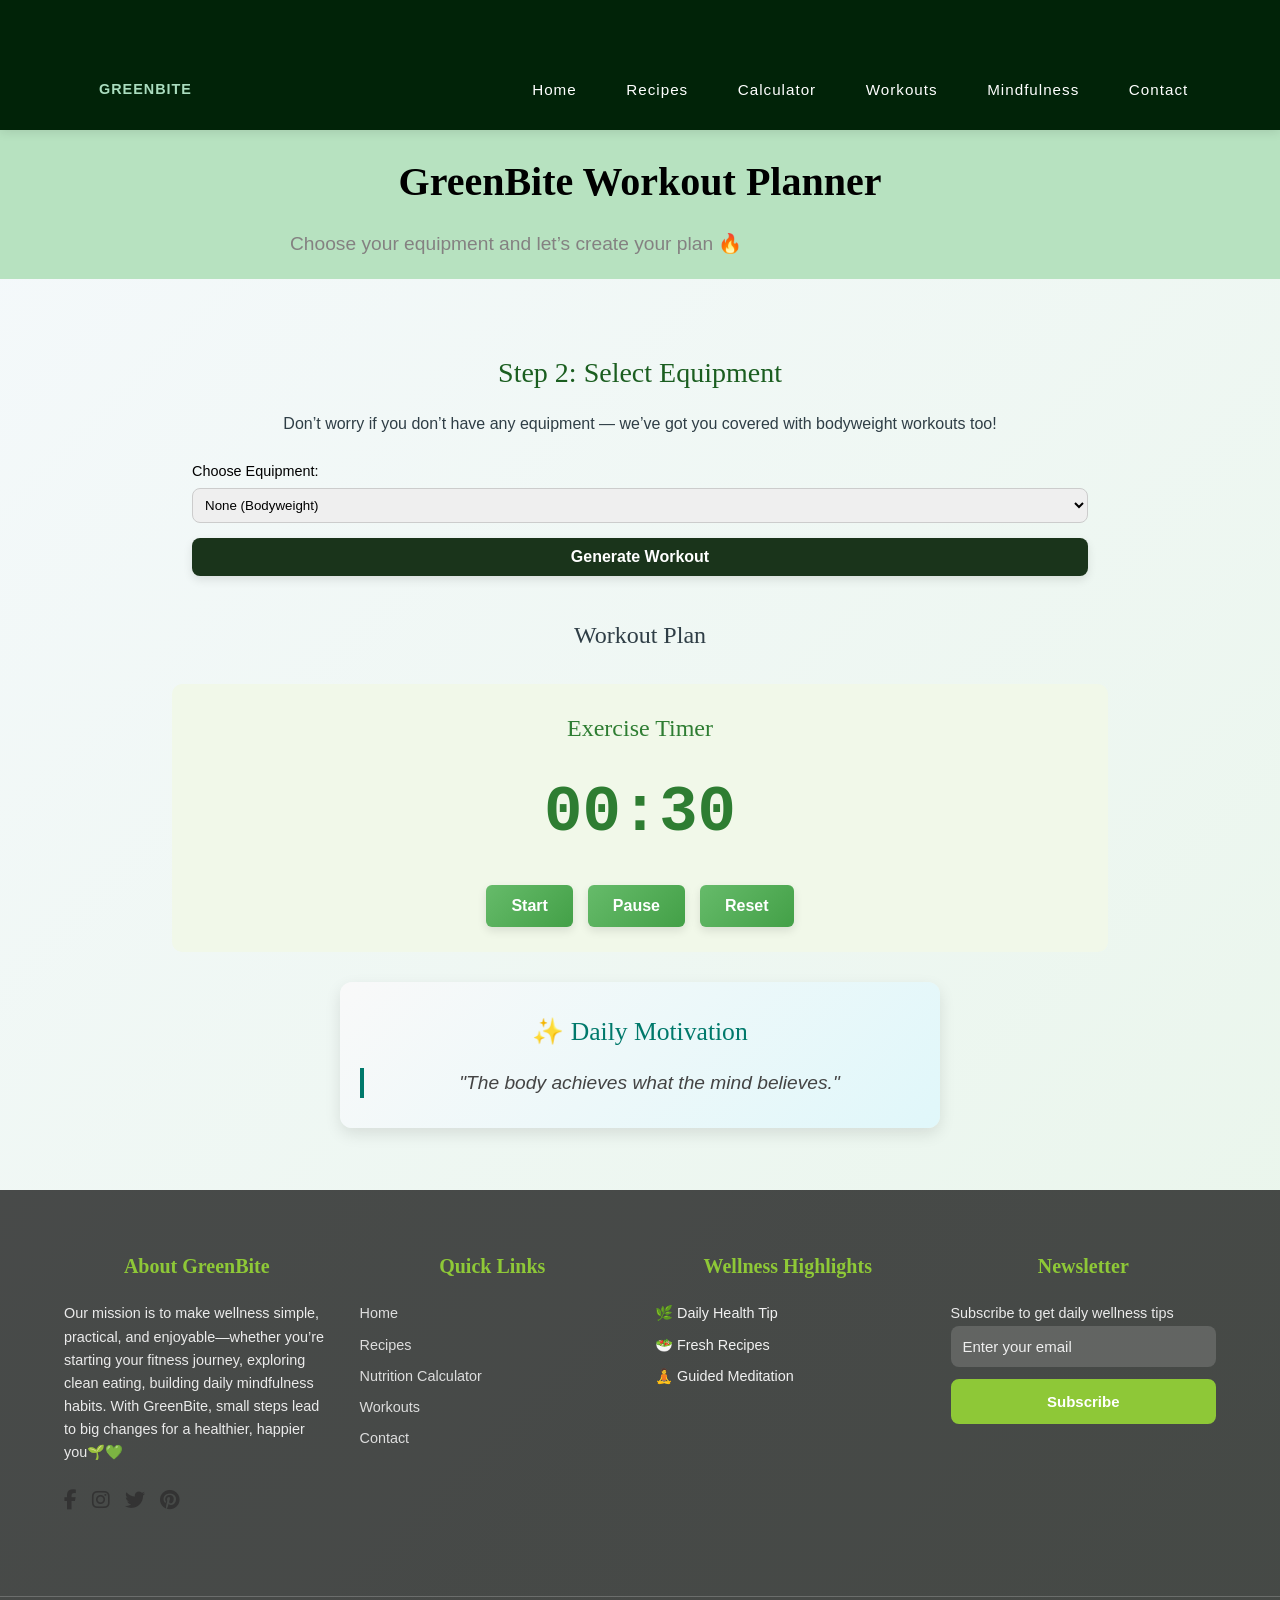
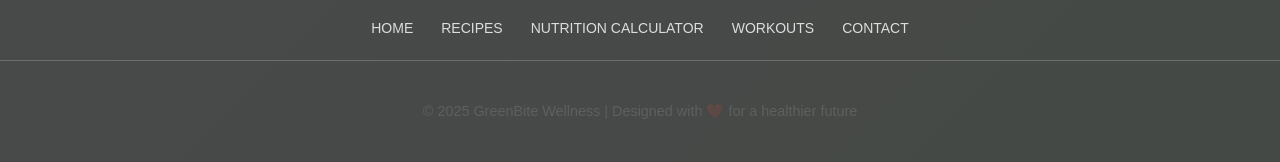
<file: Equipment.html>
<!DOCTYPE html>
<html lang="en">
  <head>
    <meta charset="UTF-8" >
    <meta http-equiv="X-UA-Compatible" content="IE=edge" >
    <meta name="viewport" content="width=device-width, initial-scale=1.0" >
    <title>GreenBite</title>
    <link rel="stylesheet" href="style.css">
    
    <link
      rel="stylesheet"
      href="https://cdnjs.cloudflare.com/ajax/libs/font-awesome/6.5.0/css/all.min.css"
      crossorigin="anonymous"
      referrerpolicy="no-referrer"
    >
    <link rel="icon" type="image/png" href="img/favicon.svg">
      <!-- PWA manifest -->
  <link rel="manifest" href="manifest.json">
  <meta name="theme-color" content="#4CAF50">
    <link href="https://fonts.googleapis.com/css2?family=Roboto&display=swap" rel="stylesheet">

  </head>
<body class="equipment-page">

  
    <!-- Header with Navigation -->
     <header>
        <div class="container">
         
            <nav>
              <a href="index.html" class="logo">GreenBite</a>
                
                <div class="hamburger">
                    <div class="line1"></div>
                    <div class="line2"></div>
                    <div class="line3"></div>
                </div>
                <ul class="nav-links">
                   
                    <li class="nav-link" style="--i: 1.35s"><a href="index.html"> Home</a></li>
                    <li class="nav-link" style="--i: 1.35s"><a href="Recipie.html"> Recipes</a></li>
                    <li class="nav-link" style="--i: .6s"><a href="Calculator.html"> Calculator</a></li>
                    
                    <li class="nav-link" style="--i: 1.1s">
                        <a href="#"> Workouts </a>
                        <div class="dropdown">
                            <ul>
                                <li class="dropdown-link"><a href="Bodyparts.html"> Body parts</a></li>
                                <li class="dropdown-link"><a href="Equipment.html"> Gear Needed</a></li>
                                <li><div class="arrow"></div></li>
                            </ul>
                        </div>
                    </li>
                    <li class="nav-link" style="--i: 1.35s"><a href="Mindfulness.html"> Mindfulness </a></li>
                    <li class="nav-link" style="--i: 1.35s"><a href="Contact.html"> Contact </a></li>
                </ul>
            </nav>
        </div>
    </header>

     <div id="bodypartheader">
    <h1 >GreenBite Workout Planner</h1>
    <p  id="para">Choose your equipment and let’s create your plan 🔥</p>
    </div>
  <main>
    <section class="intro">
      <h2>Step 2: Select Equipment</h2>
      <p>Don’t worry if you don’t have any equipment — we’ve got you covered with bodyweight workouts too!</p>
    

    <form id="equipForm" class="form-box">
      <label for="equipment">Choose Equipment:</label>
      <select id="equipment">
        <option value="None">None (Bodyweight)</option>
        <option value="Dumbbells">Dumbbells</option>
      </select>
      <button type="submit">Generate Workout</button>
    </form>
    </section>

    <!-- Workout Plan Display -->
    <section id="workout-plan">
      <h2>Workout Plan</h2>
    </section>

            <div class="timer-container">
                <h3 class="timer-title">Exercise Timer</h3>
                <div id="timer">00:30</div>
                <div class="timer-controls">
                    <button id="startTimer" class="timer-btn start-btn">Start</button>
                    <button id="pauseTimer" class="timer-btn pause-btn">Pause</button>
                    <button id="resetTimer" class="timer-btn reset-btn">Reset</button>
                </div>
            </div>

    <section class="motivation">
      <h3>✨ Daily Motivation</h3>
      <blockquote>"The body achieves what the mind believes."</blockquote>
    </section>
  </main>

  <audio id="beepSound" src="https://actions.google.com/sounds/v1/alarms/beep_short.ogg"></audio>
  
  
  <footer>
  <div class="footer-widget">
    <!-- About -->
    <div class="about-widget">
      <h3>About GreenBite</h3>
      <p>Our mission is to make wellness simple, practical, and enjoyable—whether you’re starting your fitness 
        journey, exploring clean eating, building daily mindfulness habits. With GreenBite, small steps 
        lead to big changes for a healthier, happier you🌱💚</p>
      <div class="social-widget">
        <a href="https://facebook.com" aria-label="Facebook">
        <i class="fa-brands fa-facebook-f"></i>
      </a>
      <a href="https://instagram.com" aria-label="Instagram">
        <i class="fa-brands fa-instagram"></i>
      </a>
      <a href="https://twitter.com" aria-label="Twitter">
        <i class="fa-brands fa-twitter"></i>
      </a>

        <a href="https://pinterest.com">
          <i class="fa-brands fa-pinterest"></i>
        </a>
      </div>

    </div>

    <!-- Quick Links -->
    <div class="links-widget">
      <h3>Quick Links</h3>
      <ul>
        <li><a href="index.html">Home</a></li>
          <li><a href="Recipie.html">Recipes</a></li>
          <li><a href="Calculator.html">Nutrition Calculator</a></li>
          <li><a href="Bodyparts.html">Workouts</a></li>
          <li><a href="Contact.html">Contact</a></li>
      </ul>
    </div>

    <!-- Recent Highlights -->
    <div class="recent-widget">
      <h3>Wellness Highlights</h3>
      <ul>
        <li>🌿 Daily Health Tip</li>
        <li>🥗 Fresh Recipes</li>
        <li>🧘 Guided Meditation</li>
      </ul>
    </div>

    <!-- Newsletter -->
    <div class="contact-widget">
      <h3>Newsletter</h3>
      <p>Subscribe to get daily wellness tips</p>
      <form id="newsletterForm">
        <input type="email" id="emailInput" placeholder="Enter your email" required>
        <input type="submit" value="Subscribe">
      </form>
      <p id="subscriptionMsg"></p>
    </div>
  </div>

  <!-- Footer Menu -->
  <div class="footer-menu">
    <ul>
      <li><a href="index.html">Home</a></li>
          <li><a href="Recipie.html">Recipes</a></li>
          <li><a href="Calculator.html">Nutrition Calculator</a></li>
          <li><a href="Bodyparts.html">Workouts</a></li>
          <li><a href="Contact.html">Contact</a></li>
    </ul>
  </div>

  <!-- Credits -->
  <div class="footer-credit">
    <p>&copy; 2025 GreenBite Wellness | Designed with ❤️ for a healthier future</p>
  </div>
</footer>
 
<script src="script.js"></script>
</body>
</html>
</file>
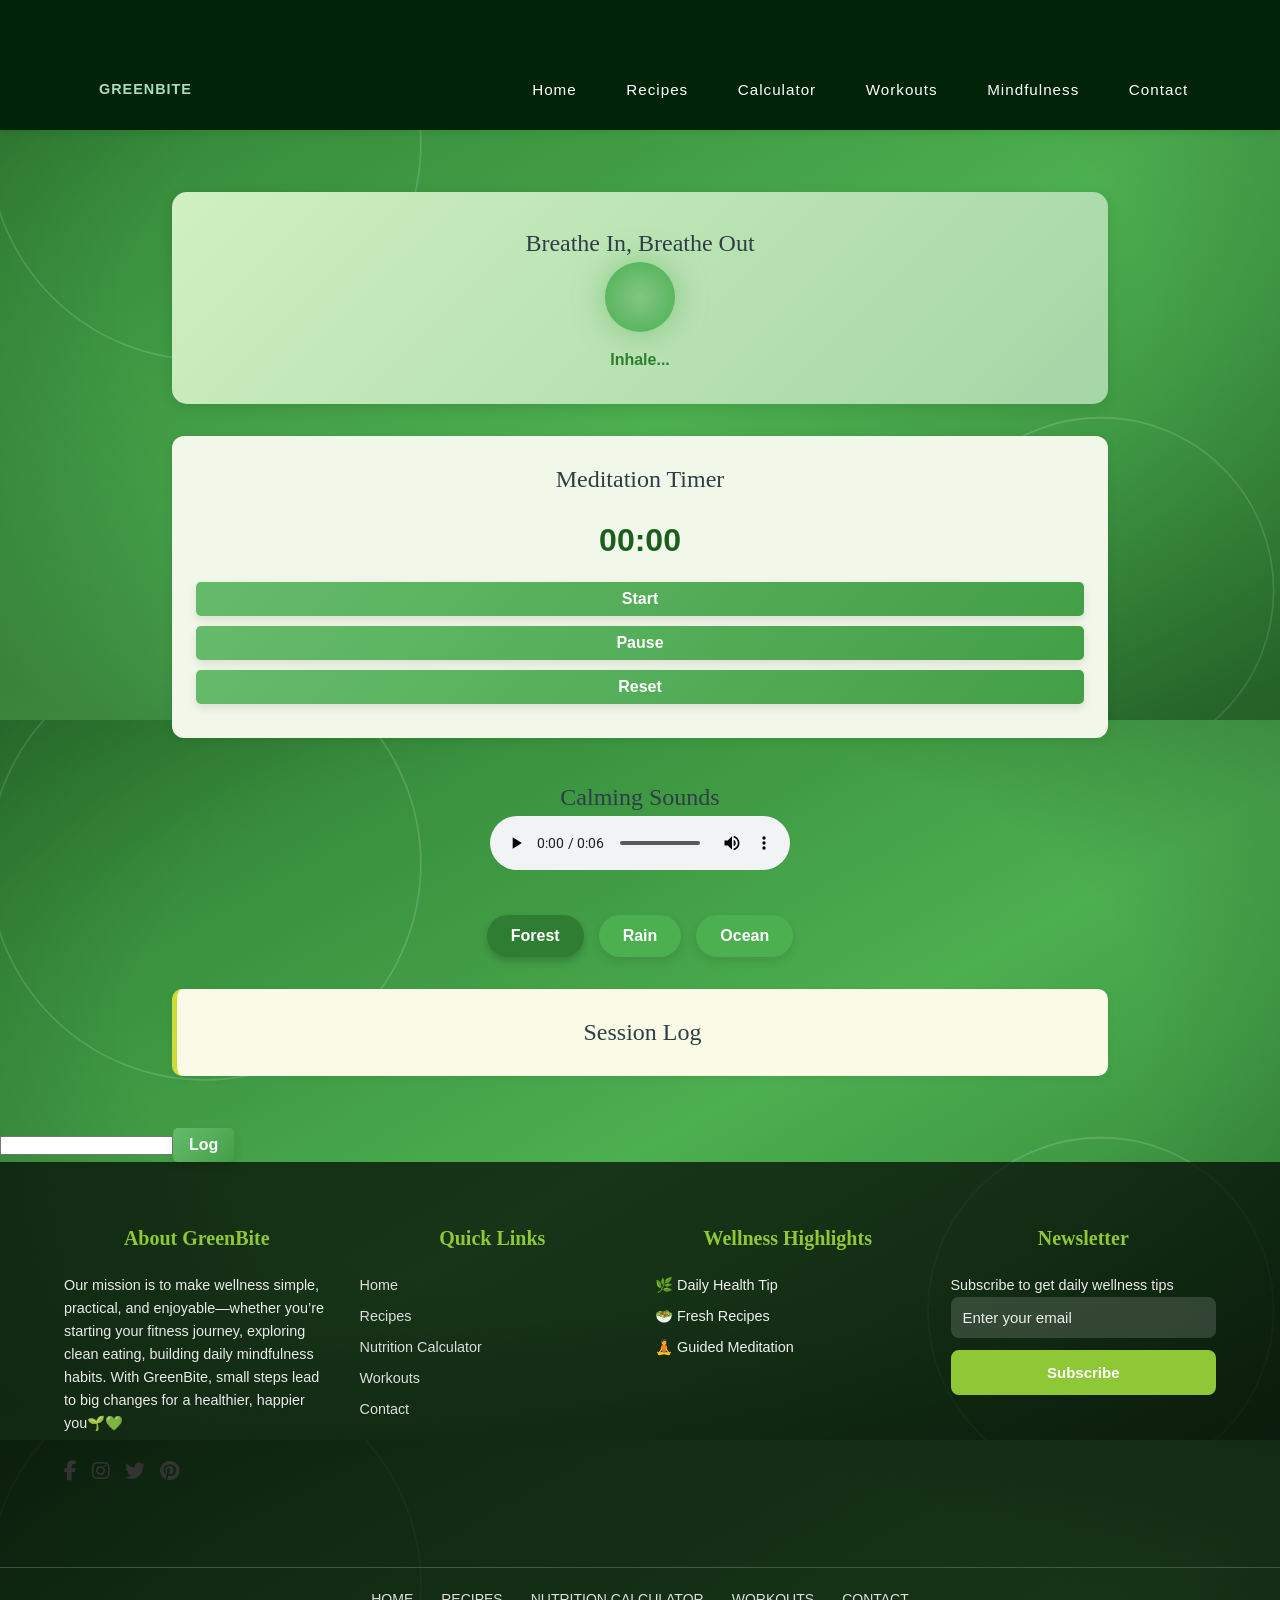
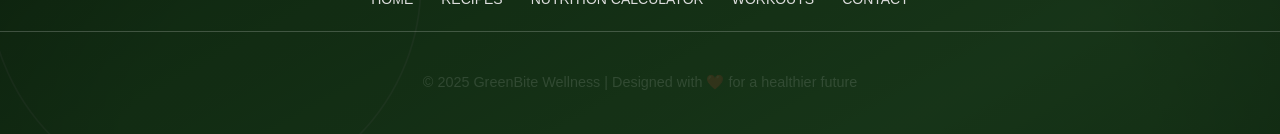
<file: Mindfulness.html>
<!DOCTYPE html>
<html lang="en">
  <head>
    <meta charset="UTF-8" >
    <meta http-equiv="X-UA-Compatible" content="IE=edge" >
    <meta name="viewport" content="width=device-width, initial-scale=1.0" >
    <title>GreenBite</title>
    <link rel="stylesheet" href="style.css">
    
    <link
      rel="stylesheet"
      href="https://cdnjs.cloudflare.com/ajax/libs/font-awesome/6.5.0/css/all.min.css"
      crossorigin="anonymous"
      referrerpolicy="no-referrer"
    >
    <link rel="icon" type="image/png" href="img/favicon.svg">
      <!-- PWA manifest -->
  <link rel="manifest" href="manifest.json">
  <meta name="theme-color" content="#4CAF50">
    <link href="https://fonts.googleapis.com/css2?family=Roboto&display=swap" rel="stylesheet">

  </head>
<body id="mindfulnessBG">

    <!-- Header with Navigation -->
     <header>
        <div class="container">
         
            <nav>
              <a href="index.html" class="logo">GreenBite</a>
                
                <div class="hamburger">
                    <div class="line1"></div>
                    <div class="line2"></div>
                    <div class="line3"></div>
                </div>
                <ul class="nav-links">
                   
                    <li class="nav-link" style="--i: 1.35s"><a href="index.html"> Home</a></li>
                    <li class="nav-link" style="--i: 1.35s"><a href="Recipie.html"> Recipes</a></li>
                    <li class="nav-link" style="--i: .6s"><a href="Calculator.html"> Calculator</a></li>
                    
                    <li class="nav-link" style="--i: 1.1s">
                        <a href="#"> Workouts </a>
                        <div class="dropdown">
                            <ul>
                                <li class="dropdown-link"><a href="Bodyparts.html"> Body parts</a></li>
                                <li class="dropdown-link"><a href="Equipment.html"> Gear Needed</a></li>
                                <li><div class="arrow"></div></li>
                            </ul>
                        </div>
                    </li>
                    <li class="nav-link" style="--i: 1.35s"><a href="Mindfulness.html"> Mindfulness </a></li>
                    <li class="nav-link" style="--i: 1.35s"><a href="Contact.html"> Contact </a></li>
                </ul>
            </nav>
        </div>
    </header>
 
  <main>
    <!-- Breathing Exercise -->
    <section class="breathing-section">
      <h2>Breathe In, Breathe Out</h2>
      <div id="circle"></div>
      <p id="breath-text">Inhale...</p>
    </section>

    <!-- Timer Section -->
    <section class="timer-section">
      <h2>Meditation Timer</h2>
      <div id="timer-display">00:00</div>
      <button onclick="startTimer()">Start</button>
      <button onclick="pauseTimer()">Pause</button>
      <button onclick="resetTimer()">Reset</button>
    </section>
      

    <!-- Sound Section -->
<section class="sound-section">
  <h2>Calming Sounds</h2>
  <audio id="sound-player" controls>
      <source src="sounds/forest.wav" type="audio/wav">
    Your browser does not support the audio element.
  </audio>
  <br><br>
  <div class="sound-buttons">
    <button class="sound-btn active" data-sound="sounds/forest.wav">Forest</button>
    <button class="sound-btn" data-sound="sounds/rain.wav">Rain</button>
    <button class="sound-btn" data-sound="sounds/ocean.wav">Ocean</button>
  </div>
</section>


    <!-- Session Log -->
    <section class="session-log">
      <h2>Session Log</h2>
      <ul id="log-list"></ul>
    </section>
  </main>

  <input id="txt"><button id="btn">Log</button>
<script>
document.getElementById("btn").onclick = ()=> {
  console.log(document.getElementById("txt").value);
}
</script>



   <!-- =======================================
      Foooter 
      ========================================= -->
<footer>
  <div class="footer-widget">
    <!-- About -->
    <div class="about-widget">
      <h3>About GreenBite</h3>
      <p>Our mission is to make wellness simple, practical, and enjoyable—whether you’re starting your fitness 
        journey, exploring clean eating, building daily mindfulness habits. With GreenBite, small steps 
        lead to big changes for a healthier, happier you🌱💚</p>
      <div class="social-widget">
        <a href="https://facebook.com" aria-label="Facebook">
        <i class="fa-brands fa-facebook-f"></i>
      </a>
      <a href="https://instagram.com" aria-label="Instagram">
        <i class="fa-brands fa-instagram"></i>
      </a>
      <a href="https://twitter.com" aria-label="Twitter">
        <i class="fa-brands fa-twitter"></i>
      </a>

        <a href="https://pinterest.com">
          <i class="fa-brands fa-pinterest"></i>
        </a>
      </div>

    </div>

    <!-- Quick Links--> 
    <div class="links-widget">
      <h3>Quick Links</h3>
      <ul>
        <li><a href="index.html">Home</a></li>
          <li><a href="Recipie.html">Recipes</a></li>
          <li><a href="Calculator.html">Nutrition Calculator</a></li>
          <li><a href="Bodyparts.html">Workouts</a></li>
          <li><a href="Contact.html">Contact</a></li>
      </ul>
    </div>

    <!-- Recent Highlights -->
    <div class="recent-widget">
      <h3>Wellness Highlights</h3>
      <ul>
        <li>🌿 Daily Health Tip</li>
        <li>🥗 Fresh Recipes</li>
        <li>🧘 Guided Meditation</li>
      </ul>
    </div>

    <!-- Newsletter -->
    <div class="contact-widget">
      <h3>Newsletter</h3>
      <p>Subscribe to get daily wellness tips</p>
      <form id="newsletterForm">
        <label for="emailInput" class="sr-only">Email:</label>
        <input type="email" id="emailInput" placeholder="Enter your email" required>

        <input type="submit" value="Subscribe">
      </form>
      <p id="subscriptionMsg"></p>
    </div>
  </div>

  <!-- Footer Menu -->
  <div class="footer-menu">
    <ul>
      <li><a href="index.html">Home</a></li>
          <li><a href="Recipie.html">Recipes</a></li>
          <li><a href="Calculator.html">Nutrition Calculator</a></li>
          <li><a href="Bodyparts.html">Workouts</a></li>
          <li><a href="Contact.html">Contact</a></li>
    </ul>
  </div>

  <!-- Credits-->
  <div class="footer-credit">
    <p>&copy; 2025 GreenBite Wellness | Designed with ❤️ for a healthier future</p>
  </div>
</footer>


   <script src="script.js"></script>
</body>
</html>
</file>
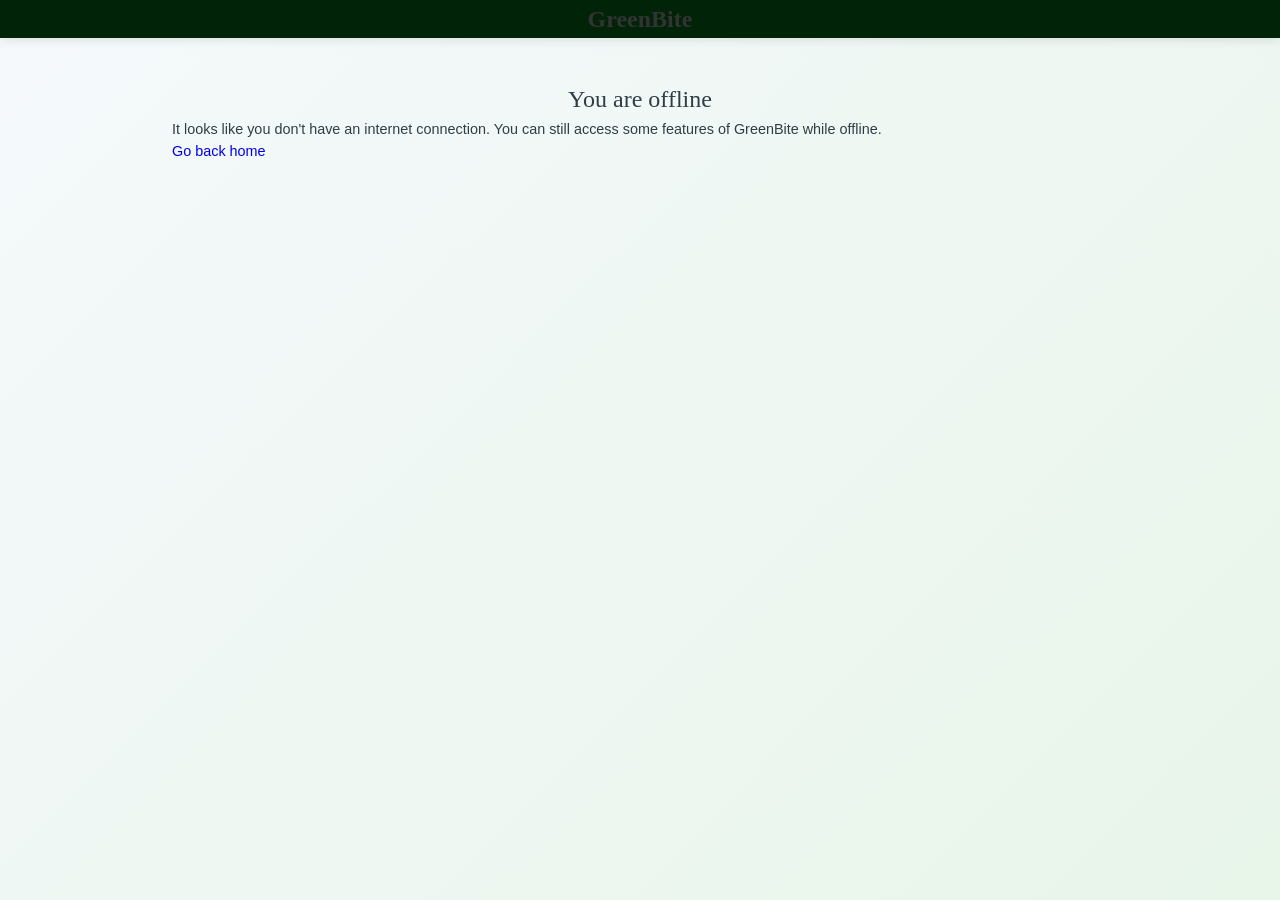
<file: offline.html>
<!doctype html>
<html lang="en">
<head>
  <meta charset="utf-8">
  <title>Offline — GreenBite</title>
  <meta name="viewport" content="width=device-width,initial-scale=1">
  <link rel="stylesheet" href="/style.css">
</head>
<body>
  <header><h1>GreenBite</h1></header>
  <main>
    <h2>You are offline</h2>
    <p>It looks like you don't have an internet connection. You can still access some features of GreenBite while offline.</p>
    <a href="/index.html">Go back home</a>
  </main>
</body>
</html>
</file>
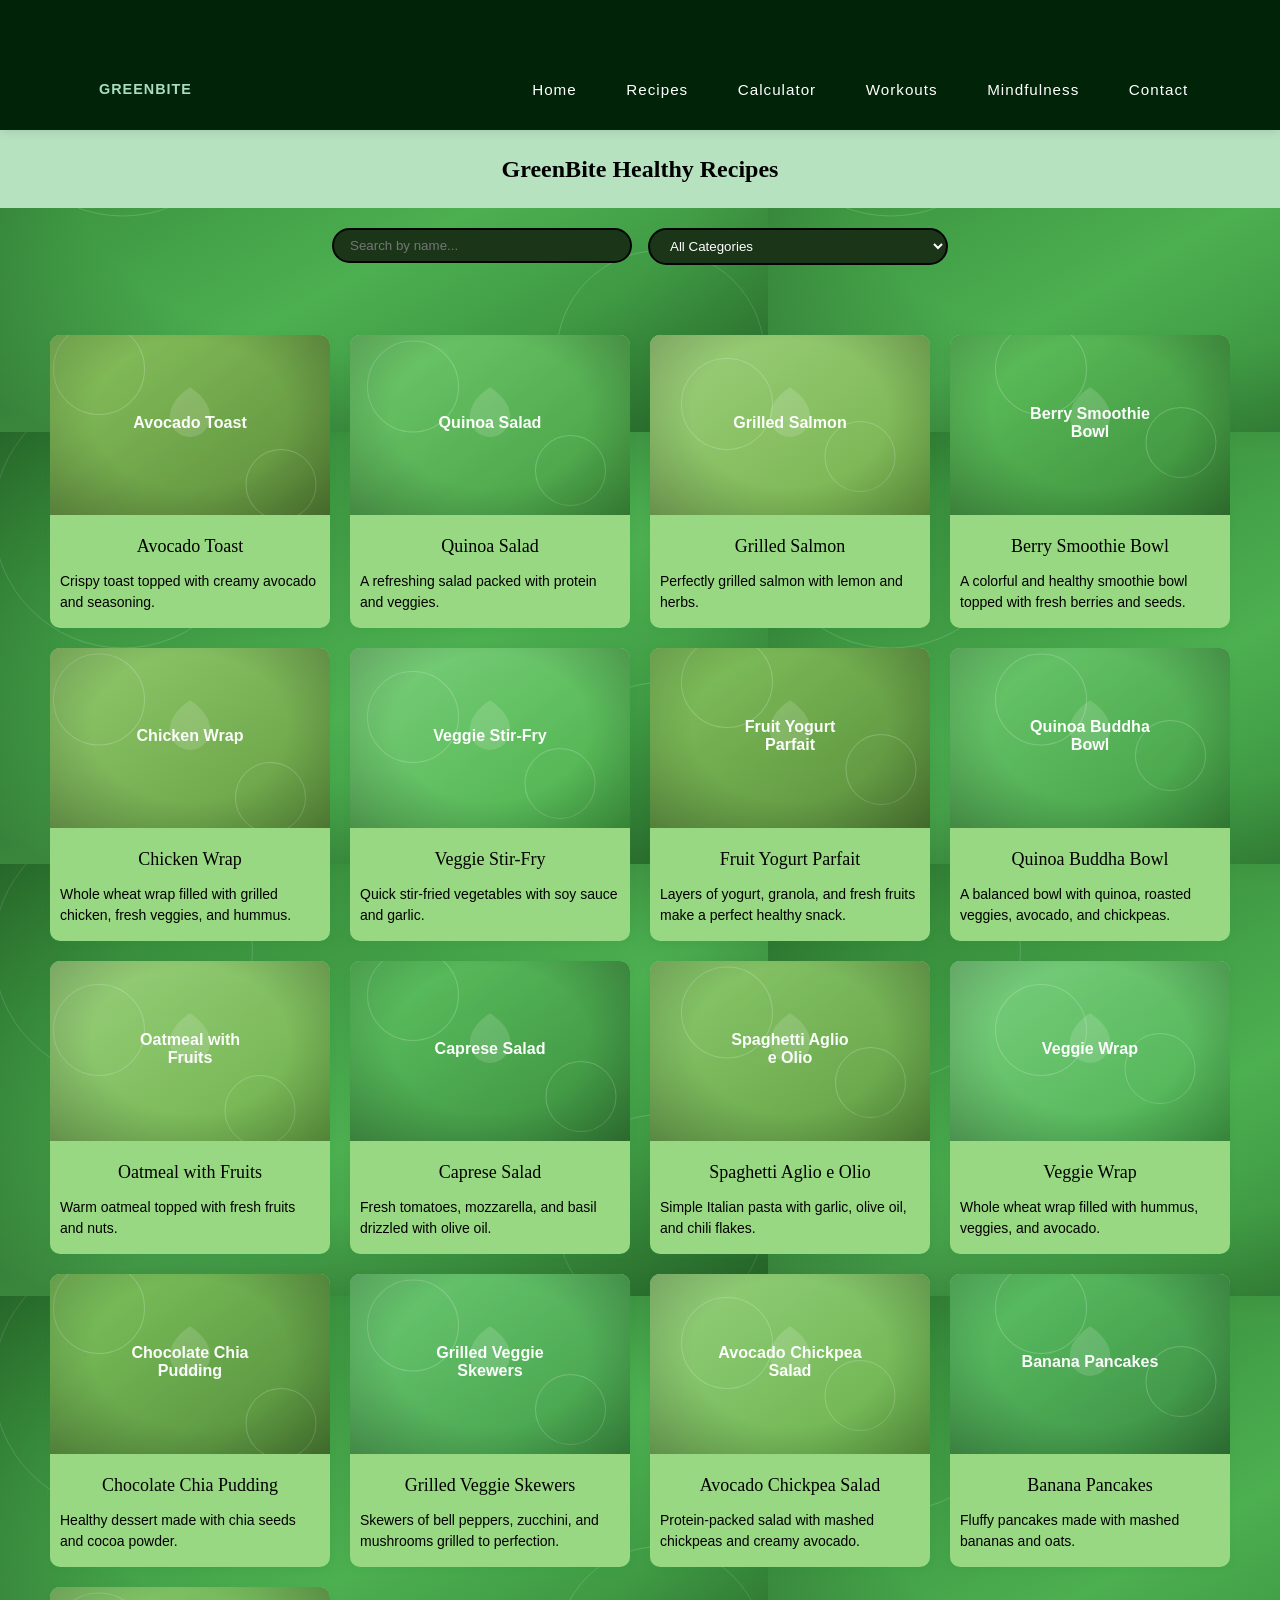
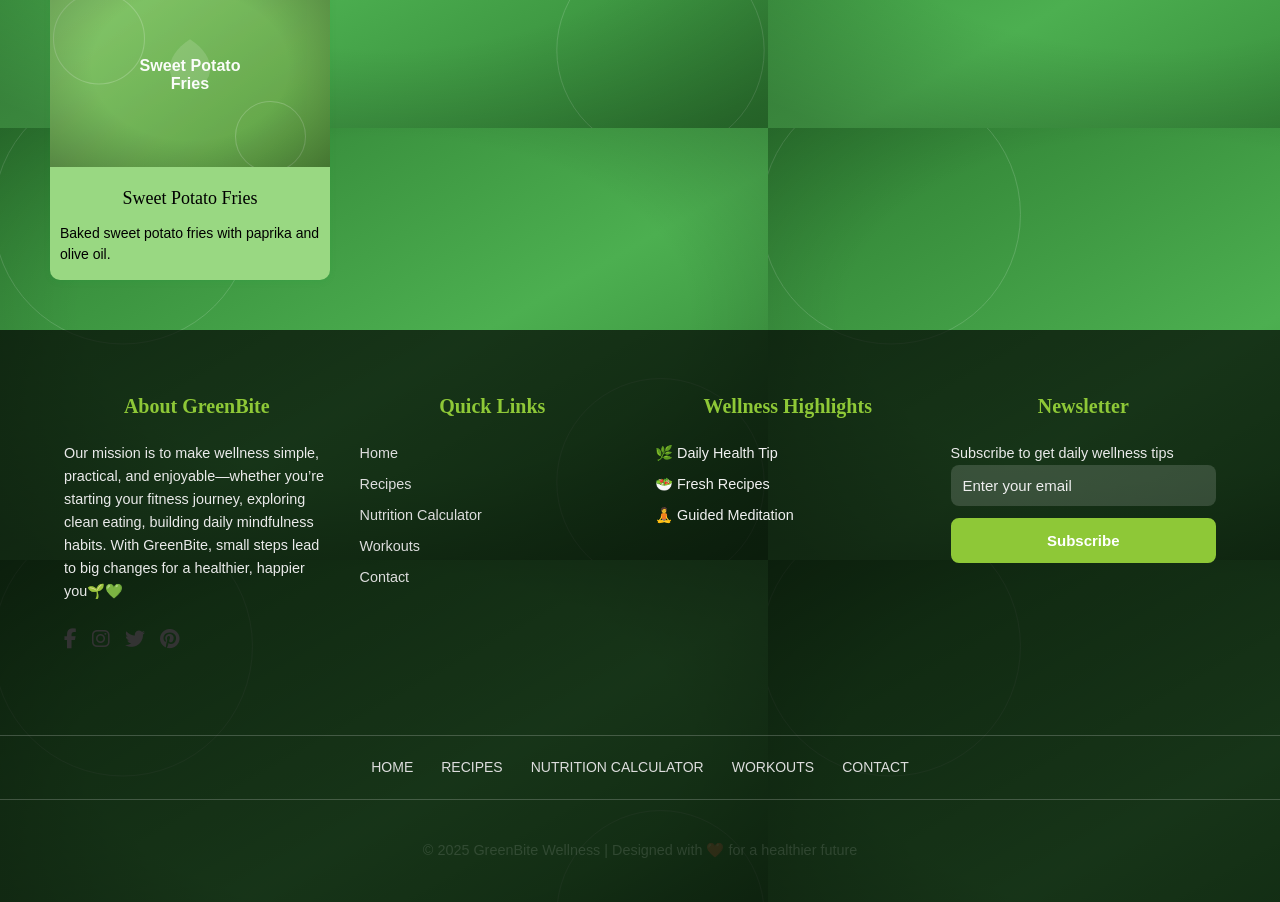
<file: Recipie.html>
<!DOCTYPE html>
<html lang="en">
  <head>
    <meta charset="UTF-8" >
    <meta http-equiv="X-UA-Compatible" content="IE=edge" >
    <meta name="viewport" content="width=device-width, initial-scale=1.0" >
    <title>GreenBite</title>
    <link rel="stylesheet" href="style.css">
    
    <link
      rel="stylesheet"
      href="https://cdnjs.cloudflare.com/ajax/libs/font-awesome/6.5.0/css/all.min.css"
      crossorigin="anonymous"
      referrerpolicy="no-referrer"
    >
    <link rel="icon" type="image/png" href="img/favicon.svg">
      <!-- PWA manifest -->
  <link rel="manifest" href="manifest.json">
  <meta name="theme-color" content="#4CAF50">
    <link href="https://fonts.googleapis.com/css2?family=Roboto&display=swap" rel="stylesheet">

  </head>
<body class="recipeContainer">

   <!-- Header with Navigation -->
   <header>
        <div class="container">
         
            <nav>
              <a href="index.html" class="logo">GreenBite</a>
                
                <div class="hamburger">
                    <div class="line1"></div>
                    <div class="line2"></div>
                    <div class="line3"></div>
                </div>
                <ul class="nav-links">
                   
                    <li class="nav-link" style="--i: 1.35s"><a href="index.html"> Home</a></li>
                    <li class="nav-link" style="--i: 1.35s"><a href="Recipie.html"> Recipes</a></li>
                    <li class="nav-link" style="--i: .6s"><a href="Calculator.html"> Calculator</a></li>
                    
                    <li class="nav-link" style="--i: 1.1s">
                        <a href="#"> Workouts </a>
                        <div class="dropdown">
                            <ul>
                                <li class="dropdown-link"><a href="Bodyparts.html"> Body parts</a></li>
                                <li class="dropdown-link"><a href="Equipment.html"> Gear Needed</a></li>
                                <li><div class="arrow"></div></li>
                            </ul>
                        </div>
                    </li>
                    <li class="nav-link" style="--i: 1.35s"><a href="Mindfulness.html"> Mindfulness </a></li>
                    <li class="nav-link" style="--i: 1.35s"><a href="Contact.html"> Contact </a></li>
                </ul>
            </nav>
        </div>
    </header>



 
    <h1 id="recipe-header">GreenBite Healthy Recipes</h1>
  

  <!-- Filter/Search Bar -->
  <div class="filter-bar">
    <input type="text" id="searchInput" placeholder="Search by name...">
    <select id="categoryFilter">
      <option value="all">All Categories</option>
      <option value="breakfast">Breakfast</option>
      <option value="lunch">Lunch</option>
      <option value="dinner">Dinner</option>
      <option value="snack">Snack</option>
    </select>
  </div>

  <!-- Recipes -->
  <div class="recipe-container" id="recipeContainer"></div>

  <!-- Modal -->
  <div class="modal" id="recipeModal">
    <div class="modal-content">
      <span class="close-btn" id="closeModal">&times;</span>
      <h2 id="modalTitle" aria-live="polite">
  <span class="visually-hidden">Modal title placeholder</span>
</h2>


      <img 
  id="modalImage" 
  src="[data-uri]" 
  alt="Image preview" 
  style="width:100%; border-radius:8px; margin-bottom:15px;">


      <h3>Ingredients</h3>
      <ul id="modalIngredients"></ul>
      <h3>Steps</h3>
      <ol id="modalSteps"></ol>
      <h3>Nutrition Info</h3>
      <table class="nutrition-table" id="modalNutrition"></table>
    </div>
  </div>
      <!-- =======================================
      Foooter 
      ========================================= -->
<footer>
  <div class="footer-widget">
    <!-- About -->
    <div class="about-widget">
      <h3>About GreenBite</h3>
      <p>Our mission is to make wellness simple, practical, and enjoyable—whether you’re starting your fitness 
        journey, exploring clean eating, building daily mindfulness habits. With GreenBite, small steps 
        lead to big changes for a healthier, happier you🌱💚</p>
      <div class="social-widget">
        <a href="https://facebook.com" aria-label="Facebook">
        <i class="fa-brands fa-facebook-f"></i>
      </a>
      <a href="https://instagram.com" aria-label="Instagram">
        <i class="fa-brands fa-instagram"></i>
      </a>
      <a href="https://twitter.com" aria-label="Twitter">
        <i class="fa-brands fa-twitter"></i>
      </a>

        <a href="https://pinterest.com">
          <i class="fa-brands fa-pinterest"></i>
        </a>
      </div>

    </div>

    <!-- Quick Links -->
    <div class="links-widget">
      <h3>Quick Links</h3>
      <ul>
        <li><a href="index.html">Home</a></li>
          <li><a href="Recipie.html">Recipes</a></li>
          <li><a href="Calculator.html">Nutrition Calculator</a></li>
          <li><a href="Bodyparts.html">Workouts</a></li>
          <li><a href="Contact.html">Contact</a></li>
      </ul>
    </div>

    <!-- Recent Highlights -->
    <div class="recent-widget">
      <h3>Wellness Highlights</h3>
      <ul>
        <li>🌿 Daily Health Tip</li>
        <li>🥗 Fresh Recipes</li>
        <li>🧘 Guided Meditation</li>
      </ul>
    </div>

    <!-- Newsletter -->
    <div class="contact-widget">
      <h3>Newsletter</h3>
      <p>Subscribe to get daily wellness tips</p>
      <form id="newsletterForm">
        <input type="email" id="emailInput" placeholder="Enter your email" required>
        <input type="submit" value="Subscribe">
      </form>
      <p id="subscriptionMsg"></p>
    </div>
  </div>

  <!-- Footer Menu -->
  <div class="footer-menu">
    <ul>
      <li><a href="index.html">Home</a></li>
          <li><a href="Recipie.html">Recipes</a></li>
          <li><a href="Calculator.html">Nutrition Calculator</a></li>
          <li><a href="Bodyparts.html">Workouts</a></li>
          <li><a href="Contact.html">Contact</a></li>
    </ul>
  </div>

  <!-- Credits -->
  <div class="footer-credit">
    <p>&copy; 2025 GreenBite Wellness | Designed with ❤️ for a healthier future</p>
  </div>
</footer>

  <script src="Recipie.js"></script>
  <script src="script.js"></script>
</body>
</html>
</file>
<file: style.css>
li {
  list-style-type: none;
}
a {
  text-decoration: none;
  display: block;
}
h1,
h2,
h3,
h4,
h5,
h6,
.heading {
  font-weight: normal;
  font-family: Georgia, "Times New Roman", Times, serif;
}

/* ====================== */
 /* Header and Navigation */
        header {
            background-color: rgb(1, 35, 8);
            box-shadow: 0 2px 10px rgba(0, 0, 0, 0.1);
            position: sticky;
            top: 0;
            z-index: 100;
        }
        
        .container {
            width: 90%;
            max-width: 1200px;
            margin: 0 auto;
            padding: 0 15px;
        }
        .hamburger {
            display: none;
            flex-direction: column;
            cursor: pointer;
            padding: 5px;
        }
        
        .hamburger div {
            width: 25px;
            height: 3px;
            background-color: white;
            margin: 3px 0;
            transition: all 0.3s ease;
        }
         nav {
            display: flex;
            justify-content: space-between;
            align-items: center;
            padding: 1rem 0;
        }
        
        .logo {
  font-family: 'Poppins', sans-serif;  /* modern clean font *
  font-size: 1.8rem;                   /* bigger */
  font-weight: 700;                    /* bold */
  color: #aaddbf;                      /* fresh green */
  letter-spacing: 1px;                 /* little spacing */
  text-transform: uppercase;           /* all caps */
  cursor: pointer;
  transition: transform 0.3s ease, color 0.3s ease;
  padding-left: 20px;
}
.logo:hover {
  color: #27824c;                      /* darker green on hover */
  transform: scale(1.1);               /* slight zoom */
}
.logo span {
  font-weight: 300;
}
        
        .nav-links {
            display: flex;
            list-style: none;
        }
        
        .nav-links li {
            margin-left: 1.5rem;
        }
        
        .nav-links a {
            text-decoration: none;
            color:white;
            font-weight: 500;
            transition: color 0.3s;
        }
        
        .nav-links a:hover {
            color: var(--primary-color);
        }
        
.nav-links > ul {
  display: flex;
  justify-content: center;
  align-items: center;
}

.nav-link {
  position: relative;
}

.nav-link > a {
  line-height: 3rem;
  color: #fff;
  padding: 0 0.8rem;
  letter-spacing: 1px;
  font-size: 0.95rem;
  display: flex;
  align-items: center;
  justify-content: space-between;
  transition: 0.5s;
}
.nav-link > a > i {
  margin-left: 0.2rem;
}
.nav-link:hover > a {
  transform: scale(1.1);
}
.dropdown {
  position: absolute;
  top: 100%;
  left: 0;
  width: 10rem;
  transform: translateY(10px);
  opacity: 0;
  pointer-events: none;
  transition: 0.5s;
}
.dropdown ul {
  position: relative;
}
.dropdown-link > a {
  display: flex;
  background-color:  #1e9a1e;
  color: #000000;
  padding: 0.5rem 1rem;
  font-size: 0.9rem;
  align-items: center;
  justify-content: space-between;
  transition: 0.3s;
}
.dropdown-link:hover > a {
  background-color:  #ffffff;
  color:  #1b3519;
}
.dropdown-link:not(:nth-last-child(2)) {
  border-bottom: 1px solid #efefef;
}
.dropdown-link i {
  transform: rotate(-90deg);
}
.arrow {
  position: absolute;
  width: 11px;
  height: 11px;
  top: -5.5px;
  left: 32px;
  background-color: #1e9a1e;
  transform: rotate(45deg);
  cursor: pointer;
  transition: 0.3s;
  z-index: -1;
}
.dropdown-link:first-child:hover ~ .arrow {
  background-color:#ffffff;
}
.dropdown-link {
  position: relative;
}
.dropdown.second {
  top: 0;
  left: 100%;
  padding: 0.8rem;
  cursor: pointer;
  transform: translateX(10px);
}
.dropdown.second .arrow {
  top: 10px;
  left: -5.5px;
}
.nav-link:hover > .dropdown,
.dropdown-link:hover > .dropdown {
  transform: translate(0, 0);
  opacity: 1;
  pointer-events: auto;
}

        .nav-link:hover .dropdown {
            display: block;
        }
        
        /* Mobile Navigation */
        @media (max-width: 768px) {
            .hamburger {
                display: flex;
                z-index: 1001;
            }
            
            .nav-links {
                position: fixed;
                top: 0;
                right: -100%;
                width: 70%;
                height: 100vh;
                background:rgb(138, 189, 120);
                display: flex;
                flex-direction: column;
                justify-content: flex-start;
                align-items: flex-start;
                transition: right 0.5s ease;
                padding: 80px 30px 30px;
                box-shadow: -5px 0 15px rgba(0, 0, 0, 0.1);
                z-index: 1000;
                overflow-y: auto;
            }
            
            .nav-links.active {
                right: 0;
            }
            
            .nav-link {
                width: 100%;
                margin: 10px 0;
            }
            
            .nav-link a {
                padding: 15px;
                width: 100%;
            }
            
            .dropdown {
                position: static;
                width: 100%;
                box-shadow: none;
                background-color: rgba(255, 255, 255, 0.1);
                display: none;
                margin-top: 10px;
            }
            
            .dropdown.active {
                display: block;
            }
            
            .dropdown-link a {
                color: #e0e0e0;
            }
            
            /* Hamburger animation */
            .hamburger.active div:nth-child(1) {
                transform: rotate(45deg) translate(5px, 8px);
            }
            
            .hamburger.active div:nth-child(2) {
                opacity: 0;
            }
            
            .hamburger.active div:nth-child(3) {
                transform: rotate(-45deg) translate(5px, -8px);
            }
            
            /* Close button */
            .close-btn {
                position: absolute;
                top: 20px;
                right: 20px;
                color: white;
                font-size: 1.8rem;
                cursor: pointer;
                display: block;
            }
        }
        
        /* Hide close button on desktop */
        .close-btn {
            display: none;
        }

/* ===============================================================
Menu Ended
=================================================================== */


.home-container {
  max-width: 2500px;
  margin: 0;
  padding: 0px 0px;
  
}


.slide-box {
  background: 
  linear-gradient(to right, rgba(232, 245, 233, 0.8), rgba(241, 248, 233, 0.8)),
  url("img/green.svg");
  overflow: hidden;
  height: 550px;
}
.slide-logo {
  line-height: 55px;
}

/* slide heading */
.slide-heading {
  text-align: center;
  padding: 60px 20px;
  background: 
  linear-gradient(to right, rgba(109, 225, 119, 0.8), rgba(169, 239, 143, 0.8));
  
  font-family: 'Segoe UI', Tahoma, Geneva, Verdana, sans-serif;
  border-radius: 12px;
  box-shadow: 0 4px 12px rgba(170, 91, 91, 0.1);
}

.slide-title {
  font-size: 3rem;
  color: #206624;
  margin-bottom: 20px;
  letter-spacing: 1px;
  font-weight: bold;
}

.description {
  font-size: 1.25rem;
  color: #4e4e4e;
  line-height: 1.8;
  max-width: 800px;
  margin: 0 auto;
}


.slide-button button {
  color: #fff;
}
.block-links {
  position: relative;
  margin-top: -50px;
  margin-bottom: 80px;
}
.block-links figure {
  width: 30%;
  position: relative;
}
.img-icon {
  width: 100%;
  height: 100%;
}
.img-icon img {
  width: 100%;
  height: 100%;
}
.img-icon::before {
  content: "\f0c1";
  font-family: "Font Awesome 5 Free";
  font-weight: 900;
  position: absolute;
  width: 100%;
  height: 100%;
  background-color: hsla(84, 57%, 50%, 0.3);
  opacity: 0;
  transition: 0.3s;
  overflow: hidden;
  justify-content: center;
  display: grid;
  align-items: center;
  font-size: 30px;
  color: #fff;
}

.img-icon:hover::before {
  opacity: 1;
}

.block-links figcaption a {
  width: 100%;
  display: block;
  text-align: center;
  color: #fff;
  text-transform: uppercase;
  background-color: #8ec837;
  padding: 10px 0;
  margin-top: -4px;
  box-sizing: border-box;
}
.hero {
      display: flex;
      
      justify-content: center;
      align-items: center;
      flex-direction: column;
      text-align: center;
      height: 70vh;
      background: linear-gradient(rgba(0,0,0,0.6), rgba(0,0,0,0.6)), 
                  url('img/green.svg') no-repeat center center/cover;
      color: white;
      font-family: Georgia, 'Times New Roman', Times, serif;
    }

    .hero h1 {
      font-size: 5rem;
      margin-bottom: 20px;
      color: #7CFC00; /* Green accent for logo */
    }

    .hero p {
      font-size: 2rem;
      max-width: 700px;
      margin: 0 auto;
      line-height: 1.5;
      padding: 0 20px;
      color: #FFD700;
    }
   
/* team details */
.health-tip {
  background: 
    linear-gradient(rgba(201, 241, 180, 0.7), rgba(201, 241, 180, 0.7)), 
    url("img/green-food.svg") no-repeat center/cover;
  color: #0a0101;
  padding: 60px 20px;
  height: auto;
  display: flex;
  align-items: center;
  justify-content: center;
}

  

/* Tip Box Styling */
.tip-box {
  max-width: 1200px;
  width: 100%;
  background: rgba(243, 240, 240, 0.8);
  border-radius: 25px;
  box-shadow: 0 12px 30px rgba(0, 0, 0, 0.15);
  padding: 50px;
  transition: transform 0.3s ease;
}



/* Flex Layout */
.details-wrap {
  display: flex;
  flex-wrap: wrap;
  justify-content: space-between;
  align-items: center;
}

/* Left Side */
.left-side {
  flex: 1;
  min-width: 300px;
  padding-right: 40px;
}

.health-tip h2 {
  font-size: 48px;
  font-weight: 700;
  color: #07574e;
  font-family: 'Segoe UI', sans-serif;
  margin-bottom: 20px;
  position: relative;
}

/* Daily Tip Text */
#dailyTip {
  font-size: 22px;
  font-weight: 500;
  color: #333;
  font-family: 'Georgia', serif;
  line-height: 1.8;
  text-align: justify;
  text-justify: inter-word;
}

/* Right Side */
.right-side {
  flex: 1;
  min-width: 300px;
  text-align: center;
  margin-top: 30px;
}

.right-side img {
  width: 100%;
  max-width: 350px;
  
  transition: transform 0.4s ease;
}


/* Portfolio Box started */
.portfolio-box {
  margin: 80px 0;
}
.portfolio-item {
  display: grid;
  grid-template-columns: 30% 30% 30%;
  grid-gap: 5%;
}
.single-portfolio {
  position: relative;
}
.single-portfolio img {
  width: 100%;
}
.portfolio-switch {
  text-align: center;
  display: block;
  margin-bottom: 40px;
  color: #777;
  font-weight: bold;
}
.portfolio-switch span {
  color: #8ec837;
  font-weight: normal;
  cursor: pointer;
}


/* Quote box started */
.main-quote {
  background: linear-gradient(rgba(0, 0, 0, 0.7), rgba(0, 0, 0, 0.7)),
    url("img/bg.svg");
  padding: 80px 0;
  
}
.quote-box {
  background-color: #d1f3c2;
  padding: 40px;
  width: 70%;
  margin: auto;
  margin-bottom: 130px;
  color: #444;
  overflow: hidden;
  border-radius: 12px;
  border-left:5px solid #4caf50 ;
  border-right:5px solid #4caf50 ;
  
}
.quote-wrap {
  width: 80%;
  float: left;
  padding-left: 20px;
  
}
.quote-box img {
  width: 15%;
  height: 15%;
  float: left;
  border-radius: 70%;
  border: #283716 solid 2px;
}
.quote-box span {
  margin-bottom: 40px;
  display: block;
  font-size: 12px;
}
.quote-box p {
}


/* ==============================
   Footer - GreenBite Wellness
=============================== */

.sr-only {
  position: absolute;
  left: -9999px;
}

footer {
  background: linear-gradient(rgba(0, 0, 0, 0.7), rgba(0, 0, 0, 0.7));
    
  background-size: cover;
  background-position: center;
  color: #f1f1f1;
  font-family: Arial, sans-serif;
  

}


.footer-widget {
  display: grid;
  grid-template-columns: repeat(auto-fit, minmax(220px, 1fr));
  gap: 30px;
  padding: 60px 5%;
}

.footer-widget h3 {
  font-weight: bold;
  font-size: 20px;
  margin-bottom: 20px;
  color: #8ec837;
}

.footer-widget p {
  color: #eaeaea;
  line-height: 1.6;
}

.footer-widget ul {
  list-style: none;
  padding: 0;
}

.footer-widget ul li {
  margin: 8px 0;
}

.footer-widget ul li a {
  color: #ddd;
  text-decoration: none;
  transition: 0.3s;
}

.footer-widget ul li a:hover {
  color: #8ec837;
}

.social-widget {
  display: flex;
  gap: 15px; /* spacing between icons */
  justify-content: left; /* center them horizontally */
  margin-top: 20px;
}

.social-widget a {
  color: #333;
  font-size: 20px;
  text-decoration: none;
  transition: color 0.3s ease;
}

.social-widget a:hover {
  color: #22bc1a;
}

/* Newsletter form */
.contact-widget input {
  width: 100%;
  padding: 12px;
  margin-bottom: 12px;
  background: rgba(255, 255, 255, 0.15);
  color: #fff;
  font-size: 15px;
  border-radius: 8px;
  border: none;
  transition: 0.3s;
}

.contact-widget input::placeholder {
  color: #eee;
}

.contact-widget input:focus {
  background-color: #8ec837;
  color: #000;
  outline: none;
}

.contact-widget input[type="submit"] {
  background-color: #8ec837;
  border: 2px solid #8ec837;
  font-weight: bold;
  cursor: pointer;
  transition: 0.3s;
}
.contact-widget input[type="submit"]:hover {
  background-color: transparent;
  color: #2d450a;
}

#subscriptionMsg {
  margin-top: 10px;
  font-size: 14px;
  color: #8ec837;
}

.footer-menu {
  margin: 20px 0;
  text-align: center;
  padding: 20px 0;
  border-top: 1px solid rgba(255, 255, 255, 0.2);
  border-bottom: 1px solid rgba(255, 255, 255, 0.2);
}
.footer-menu ul li {
  display: inline-block;
}
.footer-menu ul a {
  margin: 0 12px;
  color: #ddd;
  font-size: 14px;
  text-transform: uppercase;
  transition: 0.3s;
}
.footer-menu ul a:hover {
  color: #8ec837;
}

.footer-credit {
  color: rgba(255, 255, 255, 0.125);
  padding: 20px 0 40px;
  text-align: center;
  font-size: 14px;
}



/* ======================
   MOBILE RESPONSIVE STYLES
   ============================== */
@media (max-width: 768px) {
  /* ---------- GLOBAL ---------- */
  body {
    font-size: 0.9rem;
    padding: 0;
  }
  
  h1, h2, h3 {
    font-size: 1.5rem;
    text-align: center;
  }
  
  p {
    font-size: 0.9rem;
    line-height: 1.5;
  }
  
  img {
    max-width: 100%;
    height: auto;
  }
  
  .container {
    width: 95%;
    padding: 0 10px;
  }

  /* ---------- HOME PAGE ---------- */
  .slide-box {
    height: auto;
    padding: 20px 0;
  }
  
  .slide-heading {
    padding: 30px 15px;
  }
  
  .slide-title {
    font-size: 1.8rem;
  }
  
  .description {
    font-size: 0.9rem;
    padding: 0 10px;
  }

  /* Hero Section */
  .hero {
    height: 50vh;
    padding: 0 15px;
  }
  
  .hero h1 {
    font-size: 2.5rem;
  }
  
  .hero p {
    font-size: 1.2rem;
    padding: 0 10px;
  }

  /* Health Tip Section */
  .health-tip {
    padding: 30px 15px;
    height: auto;
  }
  
  .tip-box {
    padding: 25px;
  }
  
  .details-wrap {
    flex-direction: column;
  }
  
  .left-side {
    padding-right: 0;
    margin-bottom: 20px;
  }
  
  .health-tip h2 {
    font-size: 1.8rem;
    text-align: center;
  }
  
  .health-tip h2::after {
    width: 100px;
    left: 50%;
    transform: translateX(-50%);
  }
  
  #dailyTip {
    font-size: 1rem;
    text-align: left;
  }
  
  .right-side img {
    max-width: 200px;
  }

  /* Portfolio Section */
  .portfolio-box {
    margin: 40px 0;
  }
  
  .portfolio-item {
    grid-template-columns: 1fr;
    gap: 20px;
  }
  
  .portfolio-switch {
    margin-bottom: 20px;
  }

  /* Quote Section */
  .main-quote {
    padding: 40px 0;
  }
  
  .quote-box {
    width: 90%;
    padding: 20px;
    margin-bottom: 60px;
    flex-direction: column;
  }
  
  .quote-box img {
    width: 30%;
    height: auto;
    float: none;
    margin: 0 auto 15px;
    display: block;
  }
  
  .quote-wrap {
    width: 100%;
    float: none;
    padding-left: 0;
    text-align: center;
  }

  /* Footer */
  .footer-widget {
    grid-template-columns: 1fr;
    gap: 20px;
    padding: 30px 5%;
  }
  
  .footer-menu ul {
    display: flex;
    flex-wrap: wrap;
    justify-content: center;
  }
  
  .footer-menu ul li {
    margin: 5px;
  }
}


/*-----------------------------------------
--------------------------------------------
         Recipies page
---------------------------------------------------
------------------------------------------

*/

.recipeContainer{
  background: url("img/lightgreen.svg");
  background-size: 60% ;
}
#recipe-header{
  background-color: #b7e2c0;
  text-align:  center;
  color: #000000;
  padding: 20px;
}




    .filter-bar {

      display: flex;
      justify-content: center;
      gap: 1rem;
      margin: 20px;
      
    }

    .filter-bar input,
    .filter-bar select {
      padding: 8px 16px;
      border-radius: 100px;
      background:  #1b3519 ;
      color: white;
      width: 300px;
      border: 2px solid #050505;
      height: fit-content;
    }

    @media (max-width: 360px) {
  .filter-bar input,
  .filter-bar select {
    padding: 8px;
    font-size: 0.9rem;
    height: 40px;
  }}
    .recipe-container {
      display: grid;
      grid-template-columns: repeat(auto-fit, minmax(250px, 1fr));
      gap: 20px;
      padding: 50px;
    }

    .recipe-card {
      background: rgb(153, 216, 130);
      border-radius: 10px;
      box-shadow: 0 2px 6px rgba(10, 154, 63, 0.1);
      overflow: hidden;
      cursor: pointer;
      transition: transform 0.3s;
    }

    .recipe-card:hover {
      transform: scale(1.03);
    }

    .recipe-card img {
      width: 100%;
      height: 180px;
      object-fit: cover;
    }

    .recipe-card h3 {
      margin: 10px;
      font-size: 18px;
      color: #000;
    }

    .recipe-card p {
      margin: 0 10px 15px;
      font-size: 14px;
      color: #000000;
    }

    /* Modal */
    .modal {
      display: none;
      position: fixed;
      top: 0; left: 0;
      width: 100%; height: 100%;
      background: rgba(0,0,0,0.6);
      justify-content: center;
      align-items: center;
      z-index: 1000;
      color: rgb(55, 53, 53);
    }

    .modal-content {
      background: rgb(184, 251, 187);
      
      padding: 20px;
      border-radius: 10px;
      width: 80%;
      max-width: 600px;
      max-height: 80%;
      overflow-y: auto;
      position: relative;
    }
    .modal-content img {
      width: 300px;       /* Makes it full width of modal */
      max-width: 300px;  /* Limits width to 300px */
      height: 250px;      /* Keeps aspect ratio */
      display: block;
      margin: 0 auto 15px; /* Center and add space below */
      border-radius: 8px;  /* Optional: rounded corners */
}


   .close-btn {
      position: absolute;
      top: 10px;
      right: 25px;
      font-size: 35px;
      cursor: pointer;
      color: red;
    } 

    .nutrition-table {
      width: 100%;
      border-collapse: collapse;
      margin-top: 15px;
    }

    .nutrition-table th, .nutrition-table td {
      border: 2px solid #011401;
      padding: 8px;
      text-align: left;
      background: white;

    }

    .nutrition-table th {
      background: #ffffff;
    }

/*-----------------------------------------
--------------------------------------------
         Calculator page
---------------------------------------------------
------------------------------------------

*/
.calculatorContainer{
  background: url("img/BG3.svg");
  background-size: 100% 100%;

}
.calculator-section{
  padding-top: 100px;
}
.calculator-intro {
  
  max-width: 800px;
  margin:  auto;
  background-color: #bce7cf;
  padding: 40px;
  border-radius: 12px;
  box-shadow: 0 8px 20px rgba(0, 0, 0, 0.1);
  
}

.calculator-intro h2 {
  font-size: 2.5rem;
  color: #07574e;
  margin-bottom: 20px;
  text-align: center;
}

.calculator-intro p {
  font-size: 1.1rem;
  line-height: 1.8;
  margin-bottom: 20px;
  text-align: justify;
  color: #000;
}
.calculator-intro {
  text-align: left; /* Ensures content is left-aligned */
}
.calculator-intro ul {
  list-style: none;
  padding-left: 0;
  margin-bottom: 20px;
}

.calculator-intro ul li {
  font-size: 1rem;
  margin-bottom: 10px;
  padding-left: 25px;
  position: relative;
  color: #000;
 
}

.calculator-intro ul li::before {
  content: "•";
  position: absolute;
  left: 0;
  color: #4caf50;
  font-size: 1.5rem;
  line-height: 1;
}

.calculator-intro .highlight {
  background-color: #c4e0cb;
  padding: 15px;
  border-left: 5px solid #4caf50;
  font-weight: 500;
  font-size: 1.05rem;
  border-radius: 8px;
}

.heading{
  color: #011401;

}
.heading p{
  color: black;
}

/*----------------------------------------------------*/

.metabolic-section {
  background: url("img/laden.svg");
  
  padding: 40px;
  border-radius: 12px;
  border-left:5px solid #4caf50 ;
  border-right:5px solid #4caf50 ;
  box-shadow: 0 8px 16px rgba(0, 0, 0, 0.1);
  max-width: 800px;
  margin: 40px auto;
  font-family: 'Segoe UI', Tahoma, Geneva, Verdana, sans-serif;
}

.metabolic-section h1 {
  font-size: 2.5rem;
  color: #2c3e50;
  margin-bottom: 20px;
  text-align: center;
  letter-spacing: 1px;
}

.metabolic-section p {
  font-size: 1.1rem;
  color: #0f0f0f;
  line-height: 1.6;
  text-align: center;
  margin: 0 auto;
  max-width: 700px;
}

/*----------------------------------------------------*/
/* Form */



.calculator {
  max-width: 600px;
  margin: 40px auto;
  padding: 20px;
  background: #6c966c;
  border-radius: 15px;
  box-shadow: 0px 4px 12px rgba(0,0,0,0.1);
}
.calc-box h2 {
  text-align: center;
  margin-bottom: 20px;
  color: #131513;
}
form label {
  display: block;
  color: #000;
  margin: 10px 0 5px;
}
form input, form select {
  width: 100%;
  padding: 8px;
  margin-bottom: 15px;
  border-radius: 8px;
  border: 1px solid #ccc;
}
form button {
  width: 100%;
  padding: 10px;
  background: #1a341b;
  border: none;
  color: white;
  font-weight: bold;
  border-radius: 8px;
  cursor: pointer;
  transition: background 0.3s ease;
}
form button:hover {
  background: #fafafa;
  color: #1a341b ;
}
.results {
  margin-top: 20px;
  display: none;
}
.progress {
  width: 100%;
  background: #eee;
  border-radius: 10px;
  margin: 5px 0 15px;
  height: 18px;
}
.progress div {
  height: 100%;
  border-radius: 10px;
  text-align: right;
  padding-right: 5px;
  color: white;
  font-size: 12px;
  line-height: 18px;
}
 #carbsBar { background: #ff9800; width: 0%; }
#proteinBar { background: #2196f3; width: 0%; }
#fatBar { background: #9c27b0; width: 0%; } 




/* -----------------------------
   Mobile View (up to 768px)
----------------------------- */
@media (max-width: 768px) {
  
  /* Body background adjustment */
  .calculatorContainer {
    background-size: cover;
    padding: 20px;
  }

  /* Calculator intro */
  .calculator-intro {
    padding: 20px;
    max-width: 95%;
  }
  .calculator-intro h2 {
    font-size: 1.8rem;
    text-align: center;
  }
  .calculator-intro p,
  .calculator-intro ul li,
  .calculator-intro .highlight {
    font-size: 0.95rem;
  }

  /* Metabolic section */
  .metabolic-section {
    padding: 20px;
    max-width: 95%;
  }
  .metabolic-section h1 {
    font-size: 2rem;
  }
  .metabolic-section p {
    font-size: 1rem;
  }

  /* Calculator box */
  .calculator {
    padding: 15px;
    max-width: 95%;
  }
  .calc-box h2 {
    font-size: 1.5rem;
  }
  form label {
    font-size: 0.9rem;
  }
  form input, form select, form button {
    padding: 8px;
    font-size: 0.9rem;
  }

  /* Results & progress bars */
  .results h3, .results h4 {
    font-size: 1.1rem;
  }
  .results p {
    font-size: 0.9rem;
  }
  .progress {
    height: 15px;
  }
  .progress div {
    font-size: 10px;
    line-height: 15px;
  }

}

/*-----------------------------------------------------
-------------------------------------------------------
          Contact page
-------------------------------------------------------
-----------------------------------------------------------
*/

        /* Base styles and resets */
        * {
            margin: 0;
            padding: 0;
            box-sizing: border-box;
        }
        
        :root {
            --primary-color: #4CAF50;
            --secondary-color: #8BC34A;
            --accent-color: #FF9800;
            --dark-color: #2E7D32;
            --light-color: #F1F8E9;
            --text-color: #212121;
            --light-text: #757575;
            --error-color: #F44336;
            --success-color: #4CAF50;
        }
        
        body {
            font-family: 'Segoe UI', Tahoma, Geneva, Verdana, sans-serif;
            line-height: 1.6;
            color: var(--text-color);
            background-color: #f9f9f9;
        }
        
        
        
        /* Page Header */
       
        
        #bodypartheader h1 {
            font-size: 2.5rem;
            text-align: center;
            margin-bottom: 1rem;
            color: #000;
        }
        
        #bodypartheader p {
            font-size: 1.2rem;
            max-width: 700px;
            margin: 0 auto;
        }
        
        /* Main Content */
        main {
            padding: 3rem 0;
        }
        .container{
          padding-top: 50px;
        }
        
        .contact-grid {
            display: grid;
    grid-template-columns: 1fr; /* single column layout */
    gap: 2rem; /* space between sections */
    max-width: 900px; /* adjust width of the container */
    margin: 0 auto; /* center the grid */
           
            
        }
        .contactbody{
          background: rgb(240, 250, 240);
        }
        
        .contact-info, .contact-form, .map-container, .faq-section {
            background: rgba(255, 255, 255, 0.951);
            border-radius: 8px;
            box-shadow: 0 5px 15px rgba(0, 0, 0, 0.1);
            padding: 2rem;
            
        }
        
        .contact-info h2, .contact-form h2, .map-container h2, .faq-section h2 {
            color: var(--primary-color);
            margin-bottom: 1.5rem;
            padding-bottom: 0.5rem;
            border-bottom: 2px solid var(--light-color);
        }
        
        .info-item {
       
            display: flex;
            align-items: flex-start;
            margin-bottom: 1.5rem;
        }
        
        .info-item i {
            font-size: 1.5rem;
            color: var(--primary-color);
            margin-right: 1rem;
            min-width: 24px;
        }
        
        .info-details h3 {
            margin-bottom: 0.3rem;
        }
        
        .info-details p {
            color: var(--light-text);
        }
        
        /* Form Styles */
        .form-group {
            margin-bottom: 1.5rem;
        }
        
        .form-group label {
            display: block;
            margin-bottom: 0.5rem;
            font-weight: 500;
        }
        
        .form-group input, .form-group textarea {
            width: 100%;
            padding: 0.8rem;
            border: 1px solid #ddd;
            border-radius: 4px;
            font-family: inherit;
            font-size: 1rem;
            transition: border-color 0.3s;
        }
        
        .form-group input:focus, .form-group textarea:focus {
            border-color: var(--primary-color);
            outline: none;
        }
        
        .form-group textarea {
            min-height: 150px;
            resize: vertical;
        }
        
        .error {
            color: var(--error-color);
            font-size: 0.85rem;
            margin-top: 0.3rem;
            display: none;
        }
        
        button {
            background-color: #4CAF50;
            color: white;
            border: none;
            padding: 0.8rem 1.5rem;
            font-size: 1rem;
            border-radius: 4px;
            cursor: pointer;
            transition: background-color 0.3s;
        }
        
        button:hover {
            background-color: var(--dark-color);
        }
        
        /* Map Styles */
        .map-container iframe {
            width: 100%;
            height: 300px;
            border: none;
            border-radius: 4px;
        }
        
        /* FAQ Styles */
        .faq-item {
            margin-bottom: 1rem;
            border: 1px solid #eee;
            border-radius: 4px;
            overflow: hidden;
        }
        
        .faq-question {
            padding: 1rem;
            background-color: var(--light-color);
            cursor: pointer;
            display: flex;
            justify-content: space-between;
            align-items: center;
            font-weight: 500;
        }
        
        .faq-question::after {
            content: '+';
            font-size: 1.2rem;
        }
        
        .faq-item.active .faq-question::after {
            content: '-';
        }
        
        .faq-answer {
            padding: 0 1rem;
            max-height: 0;
            overflow: hidden;
            transition: max-height 0.3s ease, padding 0.3s ease;
        }
        
        .faq-item.active .faq-answer {
            max-height: 500px;
            padding: 1rem;
        }
        
        /* Success Message */
        .success-message {
            background-color: var(--success-color);
            color: white;
            padding: 1rem;
            border-radius: 4px;
            margin-top: 1rem;
            display: none;
            text-align: center;
        }
        
    
/*-----------------------------------------------------
-------------------------------------------------------
          Body page
-------------------------------------------------------
-----------------------------------------------------------



/* Reset some default styles */
#para{
  color: rgb(132, 129, 129);
}


#bodypartheader{
  background-color: #b7e2c0;
  color: #ffffff;
  padding: 20px;
}
.intro {
  background-color: transparent; /* removes the light green */
  width: 100%; 
  margin: 0;
  border-radius: 0;
  padding: 40px 20px; /* adjust as needed */
  
}


.intro h2 {
  font-size: 28px;
  margin-bottom: 16px;
  color: #1b5e20;
  text-align: center;
}

.intro p {
  font-size: 16px;
  margin-bottom: 24px;
  text-align: center;
  line-height: 1.5;
}
#form-box{
  max-width: 400px;
  width: 100%;

}
#bodyForm {
  display: flex;
  flex-direction: column;
  align-items: center;
}

#bodyForm label {
  font-size: 16px;
  margin-bottom: 8px;
  color: #388e3c;
}

#bodyForm button {
  padding: 10px 20px;
  font-size: 16px;
  background-color: #66bb6a;
  color: white;
  border: none;
  border-radius: 6px;
  cursor: pointer;
  transition: background-color 0.3s ease;
}

#bodyForm button:hover {
  background-color:#048012;
  
}


.tips,.mindful-moment {
  background-color: #fffde7;
  border-left: 6px solid #fdd835;
  padding: 20px 30px;
  margin: 30px auto;
  max-width: 600px;
  border-radius: 10px;
  box-shadow: 0 4px 10px rgba(0, 0, 0, 0.08);
  font-family: 'Segoe UI', sans-serif;
  color: #5d4037;
}

.tips h3 {
  font-size: 22px;
  margin-bottom: 12px;
  color: #fbc02d;
  display: flex;
  align-items: center;
  gap: 8px;
}

.tips p {
  font-size: 16px;
  line-height: 1.6;
  color: #6d4c41;
}
/* Motivation Section */
.motivation {
  background: linear-gradient(135deg, #f9f9f9, #e0f7fa);
  padding: 30px 20px;
  margin: 30px auto;
  border-radius: 12px;
  text-align: center;
  max-width: 600px;
  box-shadow: 0 6px 16px rgba(0, 0, 0, 0.1);
}

.motivation h3 {
  font-size: 1.6rem;
  color: #00796b;
  margin-bottom: 15px;
}

.motivation blockquote {
  font-style: italic;
  font-size: 1.2rem;
  color: #444;
  border-left: 4px solid #00796b;
  padding-left: 15px;
  margin: 0 auto;
}





.why-section, .featured-recipe {
  background-color: #96d8b7;
  padding: 20px;
  margin: 30px auto;
  border-radius: 12px;
  box-shadow: 0 2px 8px rgba(0,0,0,0.05);
  
}
.why-section p{
  padding-top: 20px;
  padding-bottom: 20px;
  font-size: 19px;
}

.why-section ul {
  list-style: disc;
  margin-left: 20px;
}
.focus-images {
  display: flex;
  justify-content: center;
  gap: 30px;
  flex-wrap: wrap;
}

.focus-item {
  flex: 1 1 250px;
  max-width: 300px;
  background-color: #3bcb7277;
  border-radius: 12px;
 
  padding: 20px;
  
}



.focus-item img {
  width: 100%;
  height: auto;
  border-radius: 10px;
  margin-bottom: 15px;
  object-fit: cover;

}

.focus-item p {
  font-size: 1em;
  color: #000000;
}



.progress-teaser {
  
  padding-top: 100px ;
  padding-bottom: 90px;
  margin-bottom: 60px;
  
  
  box-shadow: 0 0 20px rgba(183, 233, 216, 0.2);
  font-family: 'Orbitron', sans-serif;
  color: #ffffff;
  text-align: center;
  position: relative;
  overflow: hidden;
  
  background:  url("img/gym4.svg");

}




.progress-teaser h3 {
  font-size: 80px;
  margin-bottom: 20px;
  color: #ffffff;
  
  position: relative;
  font-weight: bolder;

}
.progress-teaser p {
  font-size: 18px;
  line-height: 1.6;
  max-width: 850px;
  margin: 0 auto;
  color: #ffffff;
  position: relative;
  font-weight: bolder;
}
.progress-teaser img {
  width: 100%;
  height: auto;
  opacity: 0.35; /* High transparency */
  position: absolute;
  
  object-fit: cover;
}


/*-----------------------------------------------------
-------------------------------------------------------
          Equipment page
-------------------------------------------------------
-----------------------------------------------------------*/



body {
            background: linear-gradient(135deg, #f5f9fc 0%, #e8f5e9 100%);
            color: #333;
            line-height: 1.6;
            min-height: 100vh;
            padding: 20px;
        }
        

 h1 {
            font-size: 2.5rem;
            margin-bottom: 10px;
            font-weight: 700;
        }

.breathing-section {
  margin: 30px 0;
}
.subtitle {
            font-size: 1.2rem;
            opacity: 0.9;
        }

#circle {
  width: 100px;
  height: 100px;
  margin: auto;
  border-radius: 50%;
  background: #a0e7e5;
  animation: breathe 8s infinite;
}

@keyframes breathe {
  0% { transform: scale(1); }
  50% { transform: scale(1.5); }
  100% { transform: scale(1); }
}

#breath-text {
  font-size: 1.5em;
  margin-top: 10px;
}

.timer-section, .sound-section, .session-log {
  margin: 20px 0;
}

#timer-display {
  font-size: 2em;
  margin: 10px 0;
}

button {
  padding: 10px 20px;
  background: #00b894;
  color: white;
  border: none;
  border-radius: 5px;
  cursor: pointer;
}

button:hover {
  background: #019875;
}



 /* Workout display */
        .workout-container {
            display: none;
            padding: 30px;
            background: rgb(174, 228, 195);
            border-top: 3px solid #e8f5e9;
        }
        
        .workout-header {
            display: flex;
            justify-content: space-between;
            align-items: center;
            margin-bottom: 25px;
            padding-bottom: 15px;
            border-bottom: 2px solid #e8f5e9;
        }
        
        .workout-title {
            color: #2e7d32;
            font-size: 1.8rem;
        }
        .new-workout-btn {
            width: auto;
            padding: 10px 20px;
            font-size: 16px;
            background: #ff9800;
        }
        
        .new-workout-btn:hover {
            background: #f57c00;
            box-shadow: 0 5px 15px rgba(245, 124, 0, 0.3);
        }
          .exercise-card {
            background: linear-gradient(to right, #e8f5e9, #ffffff);
            border-radius: 10px;
            padding: 25px;
            margin-bottom: 25px;
            position: relative;
            overflow: hidden;
            box-shadow: 0 5px 15px rgba(0, 0, 0, 0.05);
            transition: transform 0.3s;
            border-left: 5px solid #4caf50;
        }
        
        .exercise-card:hover {
            transform: translateY(-5px);
        }

         .exercise-card h3 {
            color: #2e7d32;
            margin-bottom: 15px;
            font-size: 1.5rem;
        }
        
        .exercise-info {
            display: flex;
            justify-content: space-between;
            margin-bottom: 15px;
            flex-wrap: wrap;
            gap: 10px;
        }
        .exercise-info span {
            background-color: #2e7d32;
            color: white;
            padding: 8px 15px;
            border-radius: 20px;
            font-size: 14px;
            font-weight: 500;
        }
        
        .exercise-description {
            color: #555;
            line-height: 1.5;
            margin-top: 10px;
        }
         /* Timer styling */
        .timer-container {
            text-align: center;
            margin: 30px 0;
            padding: 25px;
            background: #f1f8e9;
            border-radius: 10px;
        }
        
        .timer-title {
            color: #2e7d32;
            margin-bottom: 15px;
            font-size: 1.5rem;
        }
        
        #timer {
            font-size: 4rem;
            font-weight: bold;
            color: #2e7d32;
            margin: 15px 0;
            font-family: 'Courier New', monospace;
        }
        
        .timer-controls {
            display: flex;
            justify-content: center;
            gap: 15px;
            margin-top: 20px;
        }
        .timer-btn {
            padding: 12px 25px;
            border: none;
            border-radius: 6px;
            cursor: pointer;
            font-weight: 600;
            transition: all 0.3s;
        }
        
        .start-btn {
            background-color: #4caf50;
            color: white;
        }
        
        .start-btn:hover {
            background-color: #2e7d32;
        }
        
.pause-btn {
            background-color: #ff9800;
            color: white;
        }
        
        .pause-btn:hover {
            background-color: #f57c00;
        }
        
        .reset-btn {
            background-color: #f44336;
            color: white;
        }
        
        .reset-btn:hover {
            background-color: #d32f2f;
        }

/*--------------
---------------------------------------
-------------------------------------------------------

          Mindfull page

-------------------------------------------------------
-----------------------------------------------------------*/
/* =======================
   Mindfulness Page Styles
========================== */
#mindfulnessBG{
  background-image: url("img/BG5.svg");
  background-size: 100%;
}
/* Layout */
main {
  max-width: 900px;
  margin: auto;
  padding: 2rem;
  font-family: 'Segoe UI', sans-serif;
  color: #2f3e46;
}

/* Breathing Section */
.breathing-section {
  text-align: center;
  margin-bottom: 2rem;
  padding: 2rem;
  background: linear-gradient(135deg, #d0f0c0, #a5d6a7);
  border-radius: 15px;
  box-shadow: 0 4px 15px rgba(0,0,0,0.1);
}

#circle {
  width: 120px;
  height: 120px;
  margin: auto;
  border-radius: 50%;
  background: radial-gradient(circle, #81c784, #4caf50);
  animation: breathe 4s infinite ease-in-out;
  box-shadow: 0 0 30px rgba(76, 175, 80, 0.5);
}

@keyframes breathe {
  0%, 100% { transform: scale(1); opacity: 0.8; }
  50% { transform: scale(1.5); opacity: 1; }
}

#breath-text {
  font-size: 1.8rem;
  margin-top: 1rem;
  font-weight: 600;
  color: #2e7d32;
  animation: fadeText 4s infinite;
}

@keyframes fadeText {
  0%, 100% { opacity: 0.6; }
  50% { opacity: 1; }
}

/* Timer Section */
.timer-section {
  text-align: center;
  margin-bottom: 2rem;
  padding: 1.5rem;
  background: #f1f8e9;
  border-radius: 12px;
  box-shadow: 0 2px 10px rgba(0,0,0,0.08);
}

#timer-display {
  font-size: 2.5rem;
  margin: 1rem 0;
  color: #1b5e20;
  font-weight: bold;
}

/* Buttons */
button {
  padding: 0.7rem 1.5rem;
  background: linear-gradient(135deg, #66bb6a, #43a047);
  border: none;
  color: white;
  font-weight: bold;
  border-radius: 25px;
  cursor: pointer;
  box-shadow: 0 4px 10px rgba(0,0,0,0.1);
  transition: transform 0.2s ease, background 0.3s ease;
}
button:hover {
  background: linear-gradient(135deg, #81c784, #388e3c);
  transform: scale(1.05);
}



/* Sound Section */
.sound-section {
  text-align: center;
  margin: 40px 0;
}

.sound-buttons {
  display: flex;
  justify-content: center;
  gap: 15px;
  margin-top: 15px;
}

.sound-btn {
  background: #4CAF50;
  color: white;
  border: none;
  padding: 12px 24px;
  border-radius: 25px;
  font-size: 16px;
  cursor: pointer;
  transition: 0.3s ease;
}

.sound-btn:hover {
  background: #45a049;
}

.sound-btn.active {
  background: #2e7d32;
  box-shadow: 0 4px 8px rgba(0,0,0,0.2);
}



/* Session Log */
.session-log {
  margin-top: 2rem;
  padding: 1.5rem;
  background: #f9fbe7;
  border-left: 5px solid #cddc39;
  border-radius: 10px;
  box-shadow: 0 3px 8px rgba(0,0,0,0.05);
}

.session-log h3 {
  margin-bottom: 1rem;
  color: #827717;
}

.session-log ul {
  list-style: disc;
  padding-left: 1.5rem;
  line-height: 1.8;
  color: #444;
}

/* Responsive */
@media (max-width: 768px) {
  main {
    padding: 1rem;
  }

  #circle {
    width: 90px;
    height: 90px;
  }

  #breath-text {
    font-size: 1.4rem;
  }

  #timer-display {
    font-size: 2rem;
  }

  button {
    width: 100%;
    max-width: 300px;
  }
}




/* Main Sections */
main {
  max-width: 1000px;
  margin: auto;
  padding: 2rem;
}

.breathing-section {
  text-align: center;
  margin-bottom: 2rem;
}

#circle {
  width: 100px;
  height: 100px;
  margin: auto;
  border-radius: 50%;
  background-color: #a5d6a7;
  animation: breathe 4s infinite;
}

@keyframes breathe {
  0%, 100% { transform: scale(1); }
  50% { transform: scale(1.5); }
}

#breath-text {
  font-size: 1.5rem;
  margin-top: 1rem;
}

/* Timer Section */
.timer-section {
  text-align: center;
  margin-bottom: 2rem;
}

#timer-display {
  font-size: 2rem;
  margin: 1rem 0;
}

button {
  padding: 0.5rem 1rem;
  background-color: #66bb6a;
  border: none;
  color: white;
  border-radius: 5px;
  cursor: pointer;
}

button:hover {
  background-color: #81c784;
}

/* Sound Section */
.sound-section {
  text-align: center;
  margin-bottom: 2rem;
}

/* Session Log */
.session-log {
  margin-top: 2rem;
}

.session-log ul {
  list-style: disc;
  padding-left: 2rem;
}


/* ==============================
   MOBILE RESPONSIVE STYLES
   ============================== */
/* @media (max-width: 768px) {

  /* ---------- GLOBAL ---------- */
  body {
    font-size: 0.9rem;
    padding: 0;
  }
  h1, h2, h3 {
    font-size: 1.5rem;
    text-align: center;
  }
  p {
    font-size: 0.9rem;
    line-height: 1.5;
  }
  img {
    max-width: 100%;
    height: auto;
  }
  /* ---------- MINDFULNESS / GEAR PAGE ---------- */
  #circle {
    width: 70px;
    height: 70px;
  }
  #breath-text {
    font-size: 1rem;
  }
  .timer-section button {
    width: 100%;
    margin-bottom: 10px;
  }
</file>
